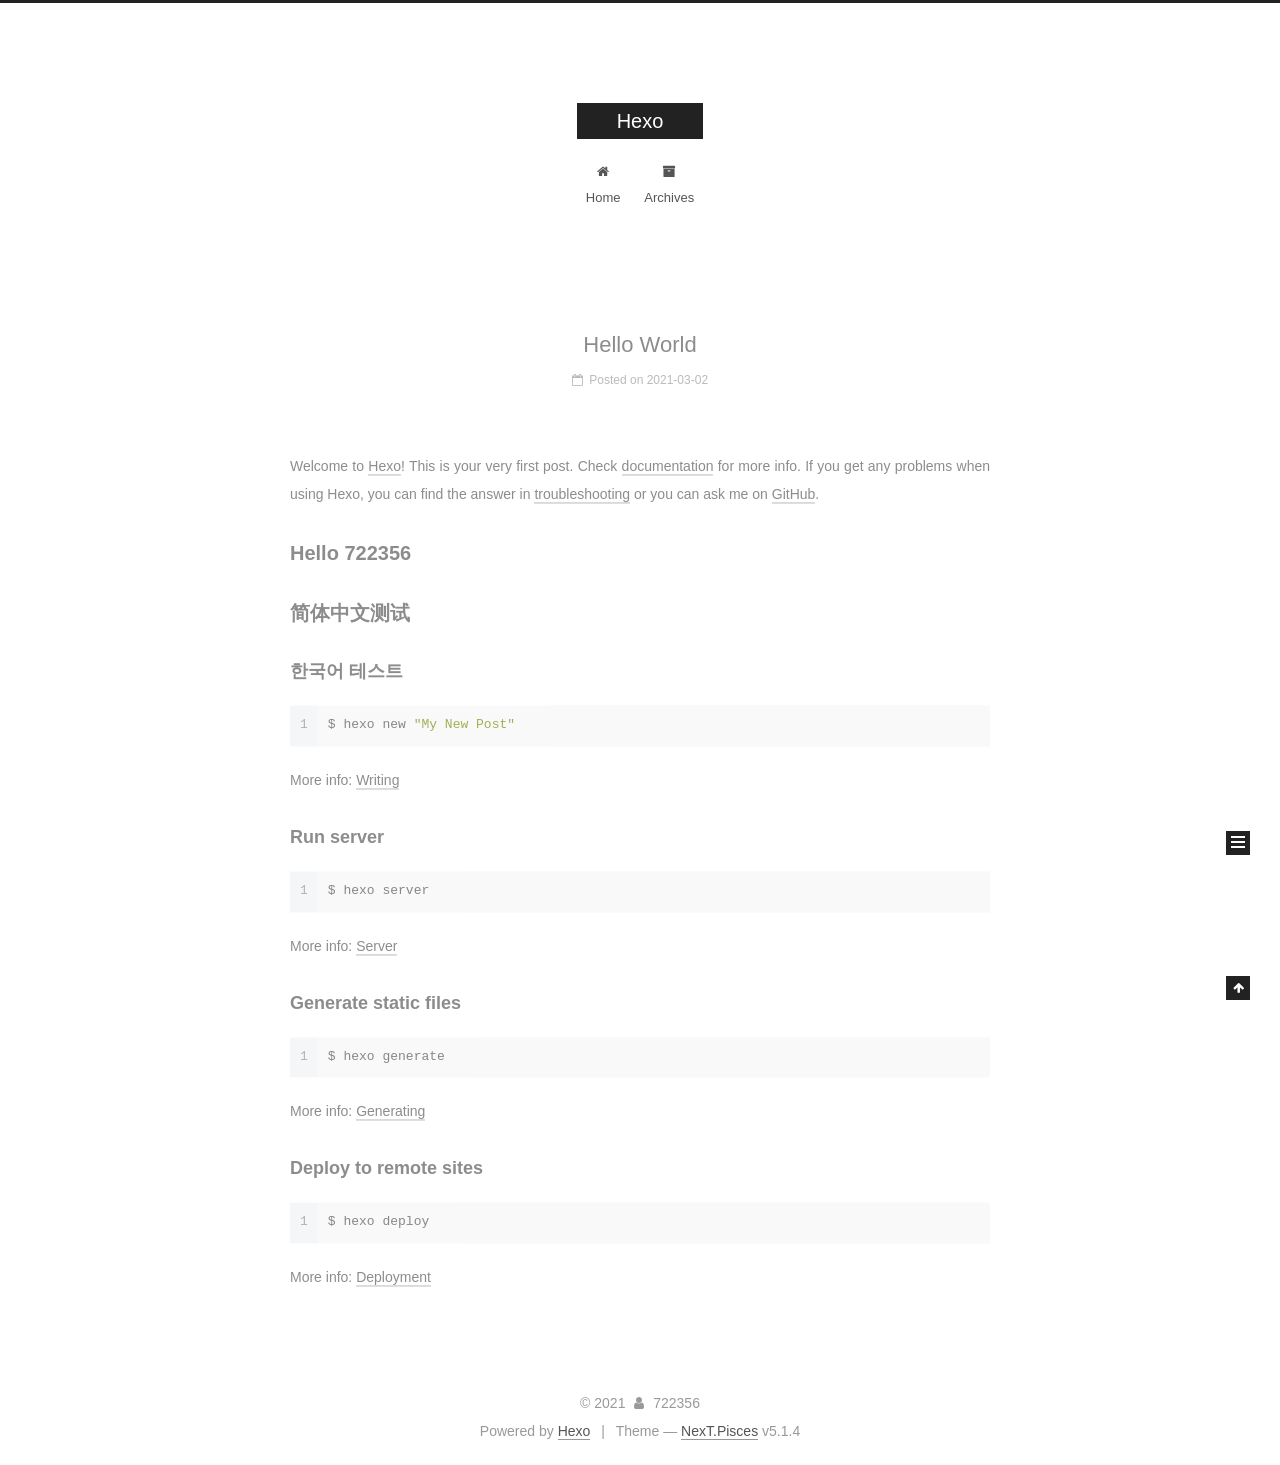
<file: index.html>
<!DOCTYPE html>



  


<html class="theme-next pisces use-motion" lang="en">
<head>
  <meta charset="UTF-8"/>
<meta http-equiv="X-UA-Compatible" content="IE=edge" />
<meta name="viewport" content="width=device-width, initial-scale=1, maximum-scale=1"/>
<meta name="theme-color" content="#222">









<meta http-equiv="Cache-Control" content="no-transform" />
<meta http-equiv="Cache-Control" content="no-siteapp" />
















  
  
  <link href="/lib/fancybox/source/jquery.fancybox.css?v=2.1.5" rel="stylesheet" type="text/css" />







<link href="/lib/font-awesome/css/font-awesome.min.css?v=4.6.2" rel="stylesheet" type="text/css" />

<link href="/css/main.css?v=5.1.4" rel="stylesheet" type="text/css" />


  <link rel="apple-touch-icon" sizes="180x180" href="/images/apple-touch-icon-next.png?v=5.1.4">


  <link rel="icon" type="image/png" sizes="32x32" href="/images/favicon-32x32-next.png?v=5.1.4">


  <link rel="icon" type="image/png" sizes="16x16" href="/images/favicon-16x16-next.png?v=5.1.4">


  <link rel="mask-icon" href="/images/logo.svg?v=5.1.4" color="#222">





  <meta name="keywords" content="Hexo, NexT" />










<meta property="og:type" content="website">
<meta property="og:title" content="Hexo">
<meta property="og:url" content="https://722356.github.io/index.html">
<meta property="og:site_name" content="Hexo">
<meta property="og:locale" content="en_US">
<meta property="article:author" content="722356">
<meta name="twitter:card" content="summary">



<script type="text/javascript" id="hexo.configurations">
  var NexT = window.NexT || {};
  var CONFIG = {
    root: '',
    scheme: 'Pisces',
    version: '5.1.4',
    sidebar: {"position":"left","display":"post","offset":12,"b2t":false,"scrollpercent":false,"onmobile":false},
    fancybox: true,
    tabs: true,
    motion: {"enable":true,"async":false,"transition":{"post_block":"fadeIn","post_header":"slideDownIn","post_body":"slideDownIn","coll_header":"slideLeftIn","sidebar":"slideUpIn"}},
    duoshuo: {
      userId: '0',
      author: 'Author'
    },
    algolia: {
      applicationID: '',
      apiKey: '',
      indexName: '',
      hits: {"per_page":10},
      labels: {"input_placeholder":"Search for Posts","hits_empty":"We didn't find any results for the search: ${query}","hits_stats":"${hits} results found in ${time} ms"}
    }
  };
</script>



  <link rel="canonical" href="https://722356.github.io/"/>





  <title>Hexo</title>
  








<meta name="generator" content="Hexo 5.4.0"></head>

<body itemscope itemtype="http://schema.org/WebPage" lang="en">

  
  
    
  

  <div class="container sidebar-position-left 
  page-home">
    <div class="headband"></div>

    <header id="header" class="header" itemscope itemtype="http://schema.org/WPHeader">
      <div class="header-inner"><div class="site-brand-wrapper">
  <div class="site-meta ">
    

    <div class="custom-logo-site-title">
      <a href="/"  class="brand" rel="start">
        <span class="logo-line-before"><i></i></span>
        <span class="site-title">Hexo</span>
        <span class="logo-line-after"><i></i></span>
      </a>
    </div>
      
        <p class="site-subtitle"></p>
      
  </div>

  <div class="site-nav-toggle">
    <button>
      <span class="btn-bar"></span>
      <span class="btn-bar"></span>
      <span class="btn-bar"></span>
    </button>
  </div>
</div>

<nav class="site-nav">
  

  
    <ul id="menu" class="menu">
      
        
        <li class="menu-item menu-item-home">
          <a href="/%20" rel="section">
            
              <i class="menu-item-icon fa fa-fw fa-home"></i> <br />
            
            Home
          </a>
        </li>
      
        
        <li class="menu-item menu-item-archives">
          <a href="/archives/%20" rel="section">
            
              <i class="menu-item-icon fa fa-fw fa-archive"></i> <br />
            
            Archives
          </a>
        </li>
      

      
    </ul>
  

  
</nav>



 </div>
    </header>

    <main id="main" class="main">
      <div class="main-inner">
        <div class="content-wrap">
          <div id="content" class="content">
            
  <section id="posts" class="posts-expand">
    
      

  

  
  
  

  <article class="post post-type-normal" itemscope itemtype="http://schema.org/Article">
  
  
  
  <div class="post-block">
    <link itemprop="mainEntityOfPage" href="https://722356.github.io/2021/03/02/hello-world/">

    <span hidden itemprop="author" itemscope itemtype="http://schema.org/Person">
      <meta itemprop="name" content="">
      <meta itemprop="description" content="">
      <meta itemprop="image" content="/images/avatar.gif">
    </span>

    <span hidden itemprop="publisher" itemscope itemtype="http://schema.org/Organization">
      <meta itemprop="name" content="Hexo">
    </span>

    
      <header class="post-header">

        
        
          <h1 class="post-title" itemprop="name headline">
                
                <a class="post-title-link" href="/2021/03/02/hello-world/" itemprop="url">Hello World</a></h1>
        

        <div class="post-meta">
          <span class="post-time">
            
              <span class="post-meta-item-icon">
                <i class="fa fa-calendar-o"></i>
              </span>
              
                <span class="post-meta-item-text">Posted on</span>
              
              <time title="Post created" itemprop="dateCreated datePublished" datetime="2021-03-02T16:31:08+08:00">
                2021-03-02
              </time>
            

            

            
          </span>

          

          
            
          

          
          

          

          

          

        </div>
      </header>
    

    
    
    
    <div class="post-body" itemprop="articleBody">

      
      

      
        
          
            <p>Welcome to <a target="_blank" rel="noopener" href="https://hexo.io/">Hexo</a>! This is your very first post. Check <a target="_blank" rel="noopener" href="https://hexo.io/docs/">documentation</a> for more info. If you get any problems when using Hexo, you can find the answer in <a target="_blank" rel="noopener" href="https://hexo.io/docs/troubleshooting.html">troubleshooting</a> or you can ask me on <a target="_blank" rel="noopener" href="https://github.com/hexojs/hexo/issues">GitHub</a>.</p>
<h2 id="Hello-722356"><a href="#Hello-722356" class="headerlink" title="Hello 722356"></a>Hello 722356</h2><h2 id="简体中文测试"><a href="#简体中文测试" class="headerlink" title="简体中文测试"></a>简体中文测试</h2><h3 id="한국어-테스트"><a href="#한국어-테스트" class="headerlink" title="한국어 테스트"></a>한국어 테스트</h3><figure class="highlight bash"><table><tr><td class="gutter"><pre><span class="line">1</span><br></pre></td><td class="code"><pre><span class="line">$ hexo new <span class="string">&quot;My New Post&quot;</span></span><br></pre></td></tr></table></figure>

<p>More info: <a target="_blank" rel="noopener" href="https://hexo.io/docs/writing.html">Writing</a></p>
<h3 id="Run-server"><a href="#Run-server" class="headerlink" title="Run server"></a>Run server</h3><figure class="highlight bash"><table><tr><td class="gutter"><pre><span class="line">1</span><br></pre></td><td class="code"><pre><span class="line">$ hexo server</span><br></pre></td></tr></table></figure>

<p>More info: <a target="_blank" rel="noopener" href="https://hexo.io/docs/server.html">Server</a></p>
<h3 id="Generate-static-files"><a href="#Generate-static-files" class="headerlink" title="Generate static files"></a>Generate static files</h3><figure class="highlight bash"><table><tr><td class="gutter"><pre><span class="line">1</span><br></pre></td><td class="code"><pre><span class="line">$ hexo generate</span><br></pre></td></tr></table></figure>

<p>More info: <a target="_blank" rel="noopener" href="https://hexo.io/docs/generating.html">Generating</a></p>
<h3 id="Deploy-to-remote-sites"><a href="#Deploy-to-remote-sites" class="headerlink" title="Deploy to remote sites"></a>Deploy to remote sites</h3><figure class="highlight bash"><table><tr><td class="gutter"><pre><span class="line">1</span><br></pre></td><td class="code"><pre><span class="line">$ hexo deploy</span><br></pre></td></tr></table></figure>

<p>More info: <a target="_blank" rel="noopener" href="https://hexo.io/docs/one-command-deployment.html">Deployment</a></p>

          
        
      
    </div>
    
    
    

    

    

    

    <footer class="post-footer">
      

      

      

      
      
        <div class="post-eof"></div>
      
    </footer>
  </div>
  
  
  
  </article>


    
  </section>

  


          </div>
          


          

        </div>
        
          
  
  <div class="sidebar-toggle">
    <div class="sidebar-toggle-line-wrap">
      <span class="sidebar-toggle-line sidebar-toggle-line-first"></span>
      <span class="sidebar-toggle-line sidebar-toggle-line-middle"></span>
      <span class="sidebar-toggle-line sidebar-toggle-line-last"></span>
    </div>
  </div>

  <aside id="sidebar" class="sidebar">
    
    <div class="sidebar-inner">

      

      

      <section class="site-overview-wrap sidebar-panel sidebar-panel-active">
        <div class="site-overview">
          <div class="site-author motion-element" itemprop="author" itemscope itemtype="http://schema.org/Person">
            
              <p class="site-author-name" itemprop="name"></p>
              <p class="site-description motion-element" itemprop="description"></p>
          </div>

          <nav class="site-state motion-element">

            
              <div class="site-state-item site-state-posts">
              
                <a href="/archives/%20%7C%7C%20archive">
              
                  <span class="site-state-item-count">1</span>
                  <span class="site-state-item-name">posts</span>
                </a>
              </div>
            

            

            

          </nav>

          

          

          
          

          
          

          

        </div>
      </section>

      

      

    </div>
  </aside>


        
      </div>
    </main>

    <footer id="footer" class="footer">
      <div class="footer-inner">
        <div class="copyright">&copy; <span itemprop="copyrightYear">2021</span>
  <span class="with-love">
    <i class="fa fa-user"></i>
  </span>
  <span class="author" itemprop="copyrightHolder">722356</span>

  
</div>


  <div class="powered-by">Powered by <a class="theme-link" target="_blank" href="https://hexo.io">Hexo</a></div>



  <span class="post-meta-divider">|</span>



  <div class="theme-info">Theme &mdash; <a class="theme-link" target="_blank" href="https://github.com/iissnan/hexo-theme-next">NexT.Pisces</a> v5.1.4</div>




        







        
      </div>
    </footer>

    
      <div class="back-to-top">
        <i class="fa fa-arrow-up"></i>
        
      </div>
    

    

  </div>

  

<script type="text/javascript">
  if (Object.prototype.toString.call(window.Promise) !== '[object Function]') {
    window.Promise = null;
  }
</script>









  












  
  
    <script type="text/javascript" src="/lib/jquery/index.js?v=2.1.3"></script>
  

  
  
    <script type="text/javascript" src="/lib/fastclick/lib/fastclick.min.js?v=1.0.6"></script>
  

  
  
    <script type="text/javascript" src="/lib/jquery_lazyload/jquery.lazyload.js?v=1.9.7"></script>
  

  
  
    <script type="text/javascript" src="/lib/velocity/velocity.min.js?v=1.2.1"></script>
  

  
  
    <script type="text/javascript" src="/lib/velocity/velocity.ui.min.js?v=1.2.1"></script>
  

  
  
    <script type="text/javascript" src="/lib/fancybox/source/jquery.fancybox.pack.js?v=2.1.5"></script>
  


  


  <script type="text/javascript" src="/js/src/utils.js?v=5.1.4"></script>

  <script type="text/javascript" src="/js/src/motion.js?v=5.1.4"></script>



  
  


  <script type="text/javascript" src="/js/src/affix.js?v=5.1.4"></script>

  <script type="text/javascript" src="/js/src/schemes/pisces.js?v=5.1.4"></script>



  

  


  <script type="text/javascript" src="/js/src/bootstrap.js?v=5.1.4"></script>



  


  




	





  





  












  





  

  

  

  
  

  

  

  

</body>
</html>
</file>
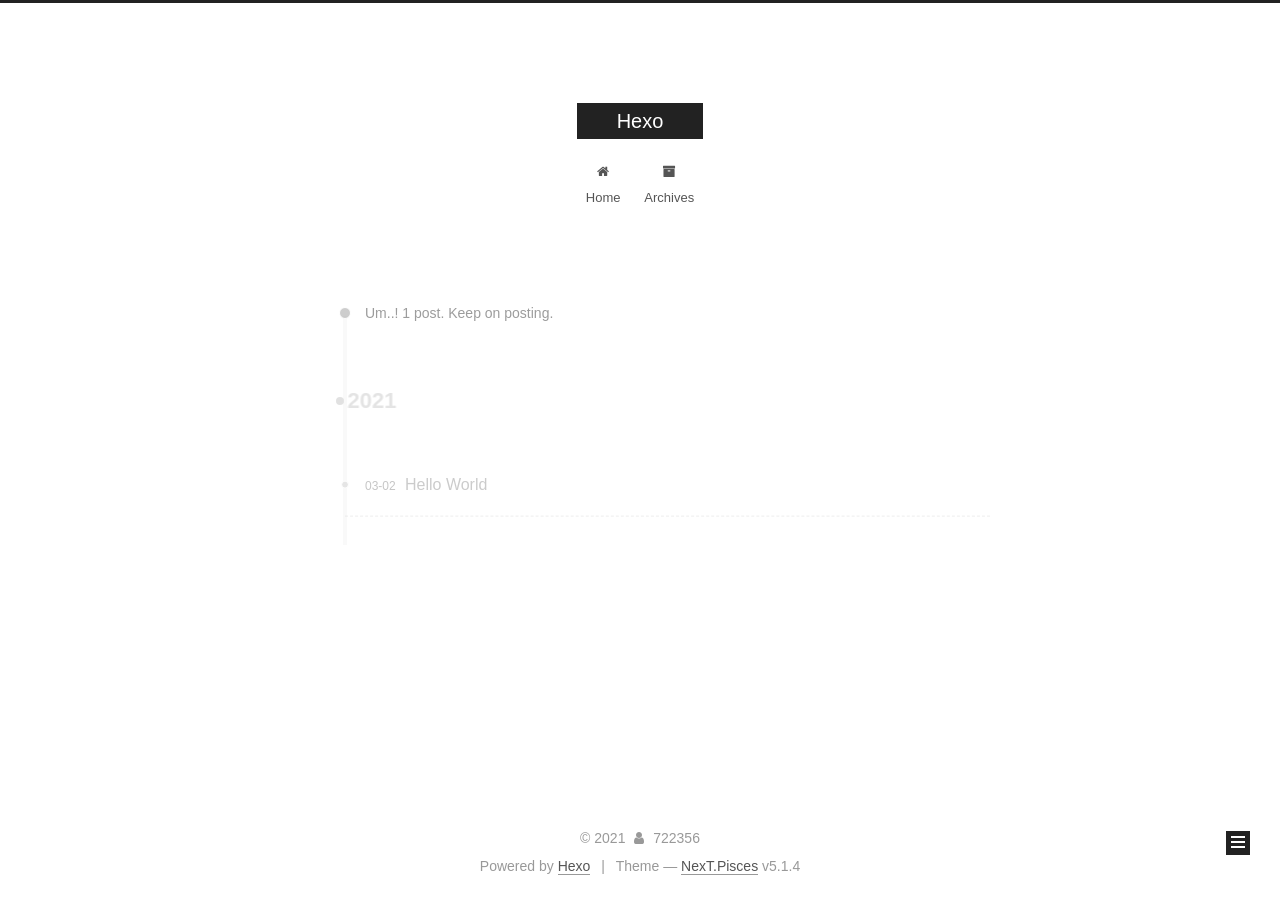
<file: archives/index.html>
<!DOCTYPE html>



  


<html class="theme-next pisces use-motion" lang="en">
<head>
  <meta charset="UTF-8"/>
<meta http-equiv="X-UA-Compatible" content="IE=edge" />
<meta name="viewport" content="width=device-width, initial-scale=1, maximum-scale=1"/>
<meta name="theme-color" content="#222">









<meta http-equiv="Cache-Control" content="no-transform" />
<meta http-equiv="Cache-Control" content="no-siteapp" />
















  
  
  <link href="/lib/fancybox/source/jquery.fancybox.css?v=2.1.5" rel="stylesheet" type="text/css" />







<link href="/lib/font-awesome/css/font-awesome.min.css?v=4.6.2" rel="stylesheet" type="text/css" />

<link href="/css/main.css?v=5.1.4" rel="stylesheet" type="text/css" />


  <link rel="apple-touch-icon" sizes="180x180" href="/images/apple-touch-icon-next.png?v=5.1.4">


  <link rel="icon" type="image/png" sizes="32x32" href="/images/favicon-32x32-next.png?v=5.1.4">


  <link rel="icon" type="image/png" sizes="16x16" href="/images/favicon-16x16-next.png?v=5.1.4">


  <link rel="mask-icon" href="/images/logo.svg?v=5.1.4" color="#222">





  <meta name="keywords" content="Hexo, NexT" />










<meta property="og:type" content="website">
<meta property="og:title" content="Hexo">
<meta property="og:url" content="https://722356.github.io/archives/index.html">
<meta property="og:site_name" content="Hexo">
<meta property="og:locale" content="en_US">
<meta property="article:author" content="722356">
<meta name="twitter:card" content="summary">



<script type="text/javascript" id="hexo.configurations">
  var NexT = window.NexT || {};
  var CONFIG = {
    root: '',
    scheme: 'Pisces',
    version: '5.1.4',
    sidebar: {"position":"left","display":"post","offset":12,"b2t":false,"scrollpercent":false,"onmobile":false},
    fancybox: true,
    tabs: true,
    motion: {"enable":true,"async":false,"transition":{"post_block":"fadeIn","post_header":"slideDownIn","post_body":"slideDownIn","coll_header":"slideLeftIn","sidebar":"slideUpIn"}},
    duoshuo: {
      userId: '0',
      author: 'Author'
    },
    algolia: {
      applicationID: '',
      apiKey: '',
      indexName: '',
      hits: {"per_page":10},
      labels: {"input_placeholder":"Search for Posts","hits_empty":"We didn't find any results for the search: ${query}","hits_stats":"${hits} results found in ${time} ms"}
    }
  };
</script>



  <link rel="canonical" href="https://722356.github.io/archives/"/>





  <title>Archive | Hexo</title>
  








<meta name="generator" content="Hexo 5.4.0"></head>

<body itemscope itemtype="http://schema.org/WebPage" lang="en">

  
  
    
  

  <div class="container sidebar-position-left page-archive">
    <div class="headband"></div>

    <header id="header" class="header" itemscope itemtype="http://schema.org/WPHeader">
      <div class="header-inner"><div class="site-brand-wrapper">
  <div class="site-meta ">
    

    <div class="custom-logo-site-title">
      <a href="/"  class="brand" rel="start">
        <span class="logo-line-before"><i></i></span>
        <span class="site-title">Hexo</span>
        <span class="logo-line-after"><i></i></span>
      </a>
    </div>
      
        <p class="site-subtitle"></p>
      
  </div>

  <div class="site-nav-toggle">
    <button>
      <span class="btn-bar"></span>
      <span class="btn-bar"></span>
      <span class="btn-bar"></span>
    </button>
  </div>
</div>

<nav class="site-nav">
  

  
    <ul id="menu" class="menu">
      
        
        <li class="menu-item menu-item-home">
          <a href="/%20" rel="section">
            
              <i class="menu-item-icon fa fa-fw fa-home"></i> <br />
            
            Home
          </a>
        </li>
      
        
        <li class="menu-item menu-item-archives">
          <a href="/archives/%20" rel="section">
            
              <i class="menu-item-icon fa fa-fw fa-archive"></i> <br />
            
            Archives
          </a>
        </li>
      

      
    </ul>
  

  
</nav>



 </div>
    </header>

    <main id="main" class="main">
      <div class="main-inner">
        <div class="content-wrap">
          <div id="content" class="content">
            

  
  
  
  <div class="post-block archive">
    <div id="posts" class="posts-collapse">
      <span class="archive-move-on"></span>

      <span class="archive-page-counter">
        
        
        
          
        
        Um..! 1 post. Keep on posting.
      </span>

      

        
        
        

        
          
          <div class="collection-title">
            <h1 class="archive-year" id="archive-year-2021">2021</h1>
          </div>
        
        

        

  <article class="post post-type-normal" itemscope itemtype="http://schema.org/Article">
    <header class="post-header">

      <h2 class="post-title">
        
            <a class="post-title-link" href="/2021/03/02/hello-world/" itemprop="url">
              
                <span itemprop="name">Hello World</span>
              
            </a>
        
      </h2>

      <div class="post-meta">
        <time class="post-time" itemprop="dateCreated"
              datetime="2021-03-02T16:31:08+08:00"
              content="2021-03-02" >
          03-02
        </time>
      </div>

    </header>
  </article>



      

    </div>
  </div>
  
  
  

  



          </div>
          


          

        </div>
        
          
  
  <div class="sidebar-toggle">
    <div class="sidebar-toggle-line-wrap">
      <span class="sidebar-toggle-line sidebar-toggle-line-first"></span>
      <span class="sidebar-toggle-line sidebar-toggle-line-middle"></span>
      <span class="sidebar-toggle-line sidebar-toggle-line-last"></span>
    </div>
  </div>

  <aside id="sidebar" class="sidebar">
    
    <div class="sidebar-inner">

      

      

      <section class="site-overview-wrap sidebar-panel sidebar-panel-active">
        <div class="site-overview">
          <div class="site-author motion-element" itemprop="author" itemscope itemtype="http://schema.org/Person">
            
              <p class="site-author-name" itemprop="name"></p>
              <p class="site-description motion-element" itemprop="description"></p>
          </div>

          <nav class="site-state motion-element">

            
              <div class="site-state-item site-state-posts">
              
                <a href="/archives/%20%7C%7C%20archive">
              
                  <span class="site-state-item-count">1</span>
                  <span class="site-state-item-name">posts</span>
                </a>
              </div>
            

            

            

          </nav>

          

          

          
          

          
          

          

        </div>
      </section>

      

      

    </div>
  </aside>


        
      </div>
    </main>

    <footer id="footer" class="footer">
      <div class="footer-inner">
        <div class="copyright">&copy; <span itemprop="copyrightYear">2021</span>
  <span class="with-love">
    <i class="fa fa-user"></i>
  </span>
  <span class="author" itemprop="copyrightHolder">722356</span>

  
</div>


  <div class="powered-by">Powered by <a class="theme-link" target="_blank" href="https://hexo.io">Hexo</a></div>



  <span class="post-meta-divider">|</span>



  <div class="theme-info">Theme &mdash; <a class="theme-link" target="_blank" href="https://github.com/iissnan/hexo-theme-next">NexT.Pisces</a> v5.1.4</div>




        







        
      </div>
    </footer>

    
      <div class="back-to-top">
        <i class="fa fa-arrow-up"></i>
        
      </div>
    

    

  </div>

  

<script type="text/javascript">
  if (Object.prototype.toString.call(window.Promise) !== '[object Function]') {
    window.Promise = null;
  }
</script>









  












  
  
    <script type="text/javascript" src="/lib/jquery/index.js?v=2.1.3"></script>
  

  
  
    <script type="text/javascript" src="/lib/fastclick/lib/fastclick.min.js?v=1.0.6"></script>
  

  
  
    <script type="text/javascript" src="/lib/jquery_lazyload/jquery.lazyload.js?v=1.9.7"></script>
  

  
  
    <script type="text/javascript" src="/lib/velocity/velocity.min.js?v=1.2.1"></script>
  

  
  
    <script type="text/javascript" src="/lib/velocity/velocity.ui.min.js?v=1.2.1"></script>
  

  
  
    <script type="text/javascript" src="/lib/fancybox/source/jquery.fancybox.pack.js?v=2.1.5"></script>
  


  


  <script type="text/javascript" src="/js/src/utils.js?v=5.1.4"></script>

  <script type="text/javascript" src="/js/src/motion.js?v=5.1.4"></script>



  
  


  <script type="text/javascript" src="/js/src/affix.js?v=5.1.4"></script>

  <script type="text/javascript" src="/js/src/schemes/pisces.js?v=5.1.4"></script>



  

  


  <script type="text/javascript" src="/js/src/bootstrap.js?v=5.1.4"></script>



  


  




	





  





  












  





  

  

  

  
  

  

  

  

</body>
</html>
</file>
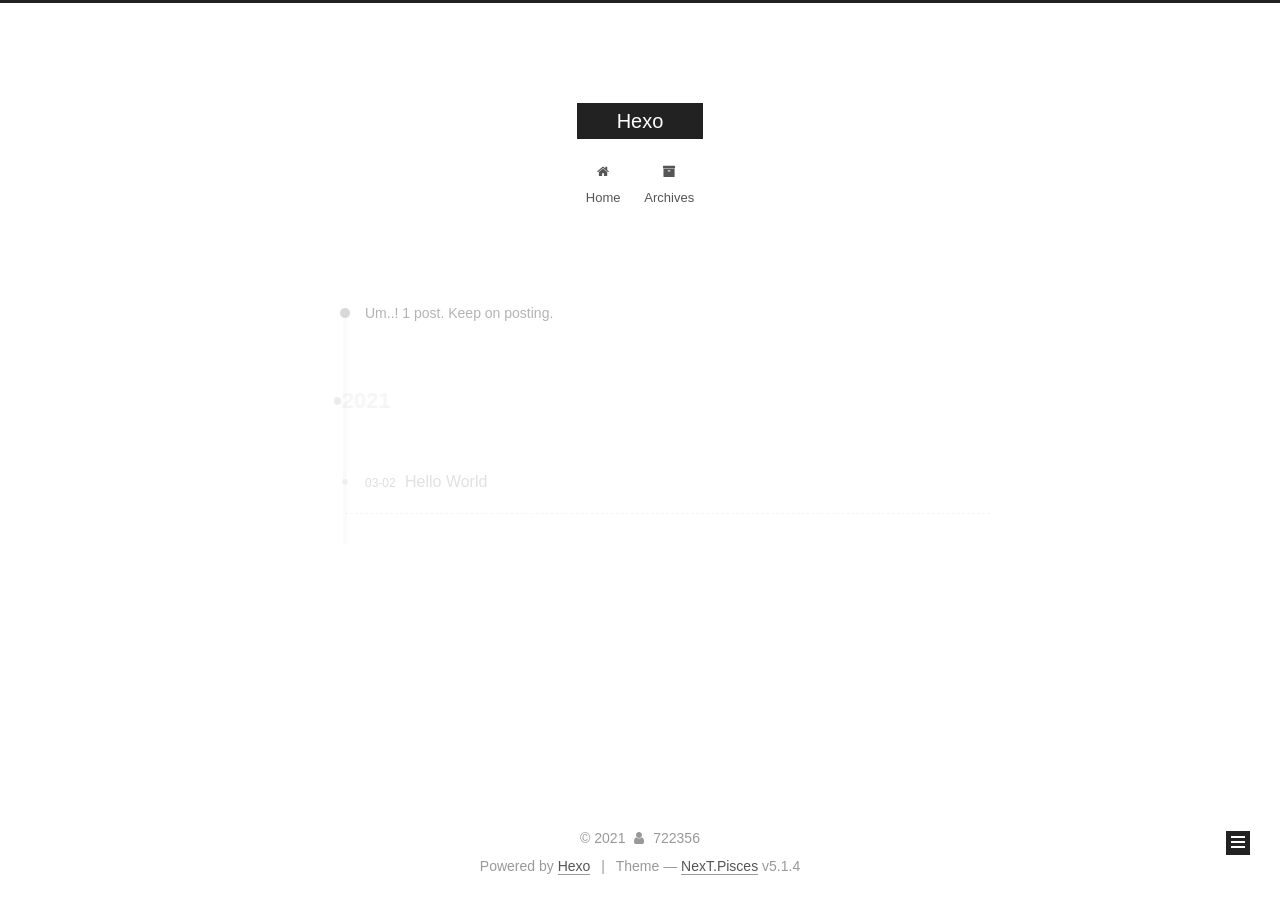
<file: archives/2021/index.html>
<!DOCTYPE html>



  


<html class="theme-next pisces use-motion" lang="en">
<head>
  <meta charset="UTF-8"/>
<meta http-equiv="X-UA-Compatible" content="IE=edge" />
<meta name="viewport" content="width=device-width, initial-scale=1, maximum-scale=1"/>
<meta name="theme-color" content="#222">









<meta http-equiv="Cache-Control" content="no-transform" />
<meta http-equiv="Cache-Control" content="no-siteapp" />
















  
  
  <link href="/lib/fancybox/source/jquery.fancybox.css?v=2.1.5" rel="stylesheet" type="text/css" />







<link href="/lib/font-awesome/css/font-awesome.min.css?v=4.6.2" rel="stylesheet" type="text/css" />

<link href="/css/main.css?v=5.1.4" rel="stylesheet" type="text/css" />


  <link rel="apple-touch-icon" sizes="180x180" href="/images/apple-touch-icon-next.png?v=5.1.4">


  <link rel="icon" type="image/png" sizes="32x32" href="/images/favicon-32x32-next.png?v=5.1.4">


  <link rel="icon" type="image/png" sizes="16x16" href="/images/favicon-16x16-next.png?v=5.1.4">


  <link rel="mask-icon" href="/images/logo.svg?v=5.1.4" color="#222">





  <meta name="keywords" content="Hexo, NexT" />










<meta property="og:type" content="website">
<meta property="og:title" content="Hexo">
<meta property="og:url" content="https://722356.github.io/archives/2021/index.html">
<meta property="og:site_name" content="Hexo">
<meta property="og:locale" content="en_US">
<meta property="article:author" content="722356">
<meta name="twitter:card" content="summary">



<script type="text/javascript" id="hexo.configurations">
  var NexT = window.NexT || {};
  var CONFIG = {
    root: '',
    scheme: 'Pisces',
    version: '5.1.4',
    sidebar: {"position":"left","display":"post","offset":12,"b2t":false,"scrollpercent":false,"onmobile":false},
    fancybox: true,
    tabs: true,
    motion: {"enable":true,"async":false,"transition":{"post_block":"fadeIn","post_header":"slideDownIn","post_body":"slideDownIn","coll_header":"slideLeftIn","sidebar":"slideUpIn"}},
    duoshuo: {
      userId: '0',
      author: 'Author'
    },
    algolia: {
      applicationID: '',
      apiKey: '',
      indexName: '',
      hits: {"per_page":10},
      labels: {"input_placeholder":"Search for Posts","hits_empty":"We didn't find any results for the search: ${query}","hits_stats":"${hits} results found in ${time} ms"}
    }
  };
</script>



  <link rel="canonical" href="https://722356.github.io/archives/2021/"/>





  <title>Archive | Hexo</title>
  








<meta name="generator" content="Hexo 5.4.0"></head>

<body itemscope itemtype="http://schema.org/WebPage" lang="en">

  
  
    
  

  <div class="container sidebar-position-left page-archive">
    <div class="headband"></div>

    <header id="header" class="header" itemscope itemtype="http://schema.org/WPHeader">
      <div class="header-inner"><div class="site-brand-wrapper">
  <div class="site-meta ">
    

    <div class="custom-logo-site-title">
      <a href="/"  class="brand" rel="start">
        <span class="logo-line-before"><i></i></span>
        <span class="site-title">Hexo</span>
        <span class="logo-line-after"><i></i></span>
      </a>
    </div>
      
        <p class="site-subtitle"></p>
      
  </div>

  <div class="site-nav-toggle">
    <button>
      <span class="btn-bar"></span>
      <span class="btn-bar"></span>
      <span class="btn-bar"></span>
    </button>
  </div>
</div>

<nav class="site-nav">
  

  
    <ul id="menu" class="menu">
      
        
        <li class="menu-item menu-item-home">
          <a href="/%20" rel="section">
            
              <i class="menu-item-icon fa fa-fw fa-home"></i> <br />
            
            Home
          </a>
        </li>
      
        
        <li class="menu-item menu-item-archives">
          <a href="/archives/%20" rel="section">
            
              <i class="menu-item-icon fa fa-fw fa-archive"></i> <br />
            
            Archives
          </a>
        </li>
      

      
    </ul>
  

  
</nav>



 </div>
    </header>

    <main id="main" class="main">
      <div class="main-inner">
        <div class="content-wrap">
          <div id="content" class="content">
            

  
  
  
  <div class="post-block archive">
    <div id="posts" class="posts-collapse">
      <span class="archive-move-on"></span>

      <span class="archive-page-counter">
        
        
        
          
        
        Um..! 1 post. Keep on posting.
      </span>

      

        
        
        

        
          
          <div class="collection-title">
            <h1 class="archive-year" id="archive-year-2021">2021</h1>
          </div>
        
        

        

  <article class="post post-type-normal" itemscope itemtype="http://schema.org/Article">
    <header class="post-header">

      <h2 class="post-title">
        
            <a class="post-title-link" href="/2021/03/02/hello-world/" itemprop="url">
              
                <span itemprop="name">Hello World</span>
              
            </a>
        
      </h2>

      <div class="post-meta">
        <time class="post-time" itemprop="dateCreated"
              datetime="2021-03-02T16:31:08+08:00"
              content="2021-03-02" >
          03-02
        </time>
      </div>

    </header>
  </article>



      

    </div>
  </div>
  
  
  

  



          </div>
          


          

        </div>
        
          
  
  <div class="sidebar-toggle">
    <div class="sidebar-toggle-line-wrap">
      <span class="sidebar-toggle-line sidebar-toggle-line-first"></span>
      <span class="sidebar-toggle-line sidebar-toggle-line-middle"></span>
      <span class="sidebar-toggle-line sidebar-toggle-line-last"></span>
    </div>
  </div>

  <aside id="sidebar" class="sidebar">
    
    <div class="sidebar-inner">

      

      

      <section class="site-overview-wrap sidebar-panel sidebar-panel-active">
        <div class="site-overview">
          <div class="site-author motion-element" itemprop="author" itemscope itemtype="http://schema.org/Person">
            
              <p class="site-author-name" itemprop="name"></p>
              <p class="site-description motion-element" itemprop="description"></p>
          </div>

          <nav class="site-state motion-element">

            
              <div class="site-state-item site-state-posts">
              
                <a href="/archives/%20%7C%7C%20archive">
              
                  <span class="site-state-item-count">1</span>
                  <span class="site-state-item-name">posts</span>
                </a>
              </div>
            

            

            

          </nav>

          

          

          
          

          
          

          

        </div>
      </section>

      

      

    </div>
  </aside>


        
      </div>
    </main>

    <footer id="footer" class="footer">
      <div class="footer-inner">
        <div class="copyright">&copy; <span itemprop="copyrightYear">2021</span>
  <span class="with-love">
    <i class="fa fa-user"></i>
  </span>
  <span class="author" itemprop="copyrightHolder">722356</span>

  
</div>


  <div class="powered-by">Powered by <a class="theme-link" target="_blank" href="https://hexo.io">Hexo</a></div>



  <span class="post-meta-divider">|</span>



  <div class="theme-info">Theme &mdash; <a class="theme-link" target="_blank" href="https://github.com/iissnan/hexo-theme-next">NexT.Pisces</a> v5.1.4</div>




        







        
      </div>
    </footer>

    
      <div class="back-to-top">
        <i class="fa fa-arrow-up"></i>
        
      </div>
    

    

  </div>

  

<script type="text/javascript">
  if (Object.prototype.toString.call(window.Promise) !== '[object Function]') {
    window.Promise = null;
  }
</script>









  












  
  
    <script type="text/javascript" src="/lib/jquery/index.js?v=2.1.3"></script>
  

  
  
    <script type="text/javascript" src="/lib/fastclick/lib/fastclick.min.js?v=1.0.6"></script>
  

  
  
    <script type="text/javascript" src="/lib/jquery_lazyload/jquery.lazyload.js?v=1.9.7"></script>
  

  
  
    <script type="text/javascript" src="/lib/velocity/velocity.min.js?v=1.2.1"></script>
  

  
  
    <script type="text/javascript" src="/lib/velocity/velocity.ui.min.js?v=1.2.1"></script>
  

  
  
    <script type="text/javascript" src="/lib/fancybox/source/jquery.fancybox.pack.js?v=2.1.5"></script>
  


  


  <script type="text/javascript" src="/js/src/utils.js?v=5.1.4"></script>

  <script type="text/javascript" src="/js/src/motion.js?v=5.1.4"></script>



  
  


  <script type="text/javascript" src="/js/src/affix.js?v=5.1.4"></script>

  <script type="text/javascript" src="/js/src/schemes/pisces.js?v=5.1.4"></script>



  

  


  <script type="text/javascript" src="/js/src/bootstrap.js?v=5.1.4"></script>



  


  




	





  





  












  





  

  

  

  
  

  

  

  

</body>
</html>
</file>
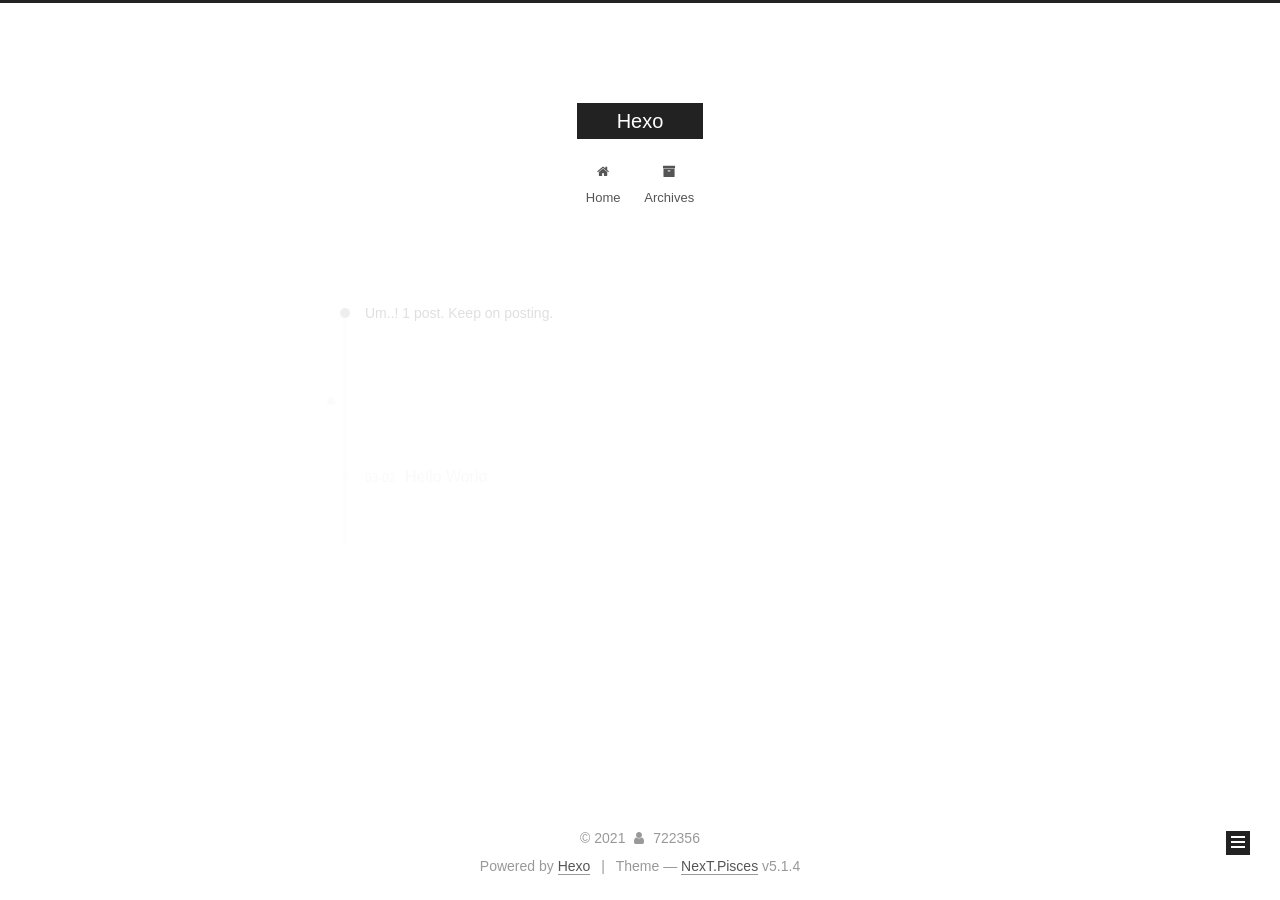
<file: archives/2021/03/index.html>
<!DOCTYPE html>



  


<html class="theme-next pisces use-motion" lang="en">
<head>
  <meta charset="UTF-8"/>
<meta http-equiv="X-UA-Compatible" content="IE=edge" />
<meta name="viewport" content="width=device-width, initial-scale=1, maximum-scale=1"/>
<meta name="theme-color" content="#222">









<meta http-equiv="Cache-Control" content="no-transform" />
<meta http-equiv="Cache-Control" content="no-siteapp" />
















  
  
  <link href="/lib/fancybox/source/jquery.fancybox.css?v=2.1.5" rel="stylesheet" type="text/css" />







<link href="/lib/font-awesome/css/font-awesome.min.css?v=4.6.2" rel="stylesheet" type="text/css" />

<link href="/css/main.css?v=5.1.4" rel="stylesheet" type="text/css" />


  <link rel="apple-touch-icon" sizes="180x180" href="/images/apple-touch-icon-next.png?v=5.1.4">


  <link rel="icon" type="image/png" sizes="32x32" href="/images/favicon-32x32-next.png?v=5.1.4">


  <link rel="icon" type="image/png" sizes="16x16" href="/images/favicon-16x16-next.png?v=5.1.4">


  <link rel="mask-icon" href="/images/logo.svg?v=5.1.4" color="#222">





  <meta name="keywords" content="Hexo, NexT" />










<meta property="og:type" content="website">
<meta property="og:title" content="Hexo">
<meta property="og:url" content="https://722356.github.io/archives/2021/03/index.html">
<meta property="og:site_name" content="Hexo">
<meta property="og:locale" content="en_US">
<meta property="article:author" content="722356">
<meta name="twitter:card" content="summary">



<script type="text/javascript" id="hexo.configurations">
  var NexT = window.NexT || {};
  var CONFIG = {
    root: '',
    scheme: 'Pisces',
    version: '5.1.4',
    sidebar: {"position":"left","display":"post","offset":12,"b2t":false,"scrollpercent":false,"onmobile":false},
    fancybox: true,
    tabs: true,
    motion: {"enable":true,"async":false,"transition":{"post_block":"fadeIn","post_header":"slideDownIn","post_body":"slideDownIn","coll_header":"slideLeftIn","sidebar":"slideUpIn"}},
    duoshuo: {
      userId: '0',
      author: 'Author'
    },
    algolia: {
      applicationID: '',
      apiKey: '',
      indexName: '',
      hits: {"per_page":10},
      labels: {"input_placeholder":"Search for Posts","hits_empty":"We didn't find any results for the search: ${query}","hits_stats":"${hits} results found in ${time} ms"}
    }
  };
</script>



  <link rel="canonical" href="https://722356.github.io/archives/2021/03/"/>





  <title>Archive | Hexo</title>
  








<meta name="generator" content="Hexo 5.4.0"></head>

<body itemscope itemtype="http://schema.org/WebPage" lang="en">

  
  
    
  

  <div class="container sidebar-position-left page-archive">
    <div class="headband"></div>

    <header id="header" class="header" itemscope itemtype="http://schema.org/WPHeader">
      <div class="header-inner"><div class="site-brand-wrapper">
  <div class="site-meta ">
    

    <div class="custom-logo-site-title">
      <a href="/"  class="brand" rel="start">
        <span class="logo-line-before"><i></i></span>
        <span class="site-title">Hexo</span>
        <span class="logo-line-after"><i></i></span>
      </a>
    </div>
      
        <p class="site-subtitle"></p>
      
  </div>

  <div class="site-nav-toggle">
    <button>
      <span class="btn-bar"></span>
      <span class="btn-bar"></span>
      <span class="btn-bar"></span>
    </button>
  </div>
</div>

<nav class="site-nav">
  

  
    <ul id="menu" class="menu">
      
        
        <li class="menu-item menu-item-home">
          <a href="/%20" rel="section">
            
              <i class="menu-item-icon fa fa-fw fa-home"></i> <br />
            
            Home
          </a>
        </li>
      
        
        <li class="menu-item menu-item-archives">
          <a href="/archives/%20" rel="section">
            
              <i class="menu-item-icon fa fa-fw fa-archive"></i> <br />
            
            Archives
          </a>
        </li>
      

      
    </ul>
  

  
</nav>



 </div>
    </header>

    <main id="main" class="main">
      <div class="main-inner">
        <div class="content-wrap">
          <div id="content" class="content">
            

  
  
  
  <div class="post-block archive">
    <div id="posts" class="posts-collapse">
      <span class="archive-move-on"></span>

      <span class="archive-page-counter">
        
        
        
          
        
        Um..! 1 post. Keep on posting.
      </span>

      

        
        
        

        
          
          <div class="collection-title">
            <h1 class="archive-year" id="archive-year-2021">2021</h1>
          </div>
        
        

        

  <article class="post post-type-normal" itemscope itemtype="http://schema.org/Article">
    <header class="post-header">

      <h2 class="post-title">
        
            <a class="post-title-link" href="/2021/03/02/hello-world/" itemprop="url">
              
                <span itemprop="name">Hello World</span>
              
            </a>
        
      </h2>

      <div class="post-meta">
        <time class="post-time" itemprop="dateCreated"
              datetime="2021-03-02T16:31:08+08:00"
              content="2021-03-02" >
          03-02
        </time>
      </div>

    </header>
  </article>



      

    </div>
  </div>
  
  
  

  



          </div>
          


          

        </div>
        
          
  
  <div class="sidebar-toggle">
    <div class="sidebar-toggle-line-wrap">
      <span class="sidebar-toggle-line sidebar-toggle-line-first"></span>
      <span class="sidebar-toggle-line sidebar-toggle-line-middle"></span>
      <span class="sidebar-toggle-line sidebar-toggle-line-last"></span>
    </div>
  </div>

  <aside id="sidebar" class="sidebar">
    
    <div class="sidebar-inner">

      

      

      <section class="site-overview-wrap sidebar-panel sidebar-panel-active">
        <div class="site-overview">
          <div class="site-author motion-element" itemprop="author" itemscope itemtype="http://schema.org/Person">
            
              <p class="site-author-name" itemprop="name"></p>
              <p class="site-description motion-element" itemprop="description"></p>
          </div>

          <nav class="site-state motion-element">

            
              <div class="site-state-item site-state-posts">
              
                <a href="/archives/%20%7C%7C%20archive">
              
                  <span class="site-state-item-count">1</span>
                  <span class="site-state-item-name">posts</span>
                </a>
              </div>
            

            

            

          </nav>

          

          

          
          

          
          

          

        </div>
      </section>

      

      

    </div>
  </aside>


        
      </div>
    </main>

    <footer id="footer" class="footer">
      <div class="footer-inner">
        <div class="copyright">&copy; <span itemprop="copyrightYear">2021</span>
  <span class="with-love">
    <i class="fa fa-user"></i>
  </span>
  <span class="author" itemprop="copyrightHolder">722356</span>

  
</div>


  <div class="powered-by">Powered by <a class="theme-link" target="_blank" href="https://hexo.io">Hexo</a></div>



  <span class="post-meta-divider">|</span>



  <div class="theme-info">Theme &mdash; <a class="theme-link" target="_blank" href="https://github.com/iissnan/hexo-theme-next">NexT.Pisces</a> v5.1.4</div>




        







        
      </div>
    </footer>

    
      <div class="back-to-top">
        <i class="fa fa-arrow-up"></i>
        
      </div>
    

    

  </div>

  

<script type="text/javascript">
  if (Object.prototype.toString.call(window.Promise) !== '[object Function]') {
    window.Promise = null;
  }
</script>









  












  
  
    <script type="text/javascript" src="/lib/jquery/index.js?v=2.1.3"></script>
  

  
  
    <script type="text/javascript" src="/lib/fastclick/lib/fastclick.min.js?v=1.0.6"></script>
  

  
  
    <script type="text/javascript" src="/lib/jquery_lazyload/jquery.lazyload.js?v=1.9.7"></script>
  

  
  
    <script type="text/javascript" src="/lib/velocity/velocity.min.js?v=1.2.1"></script>
  

  
  
    <script type="text/javascript" src="/lib/velocity/velocity.ui.min.js?v=1.2.1"></script>
  

  
  
    <script type="text/javascript" src="/lib/fancybox/source/jquery.fancybox.pack.js?v=2.1.5"></script>
  


  


  <script type="text/javascript" src="/js/src/utils.js?v=5.1.4"></script>

  <script type="text/javascript" src="/js/src/motion.js?v=5.1.4"></script>



  
  


  <script type="text/javascript" src="/js/src/affix.js?v=5.1.4"></script>

  <script type="text/javascript" src="/js/src/schemes/pisces.js?v=5.1.4"></script>



  

  


  <script type="text/javascript" src="/js/src/bootstrap.js?v=5.1.4"></script>



  


  




	





  





  












  





  

  

  

  
  

  

  

  

</body>
</html>
</file>
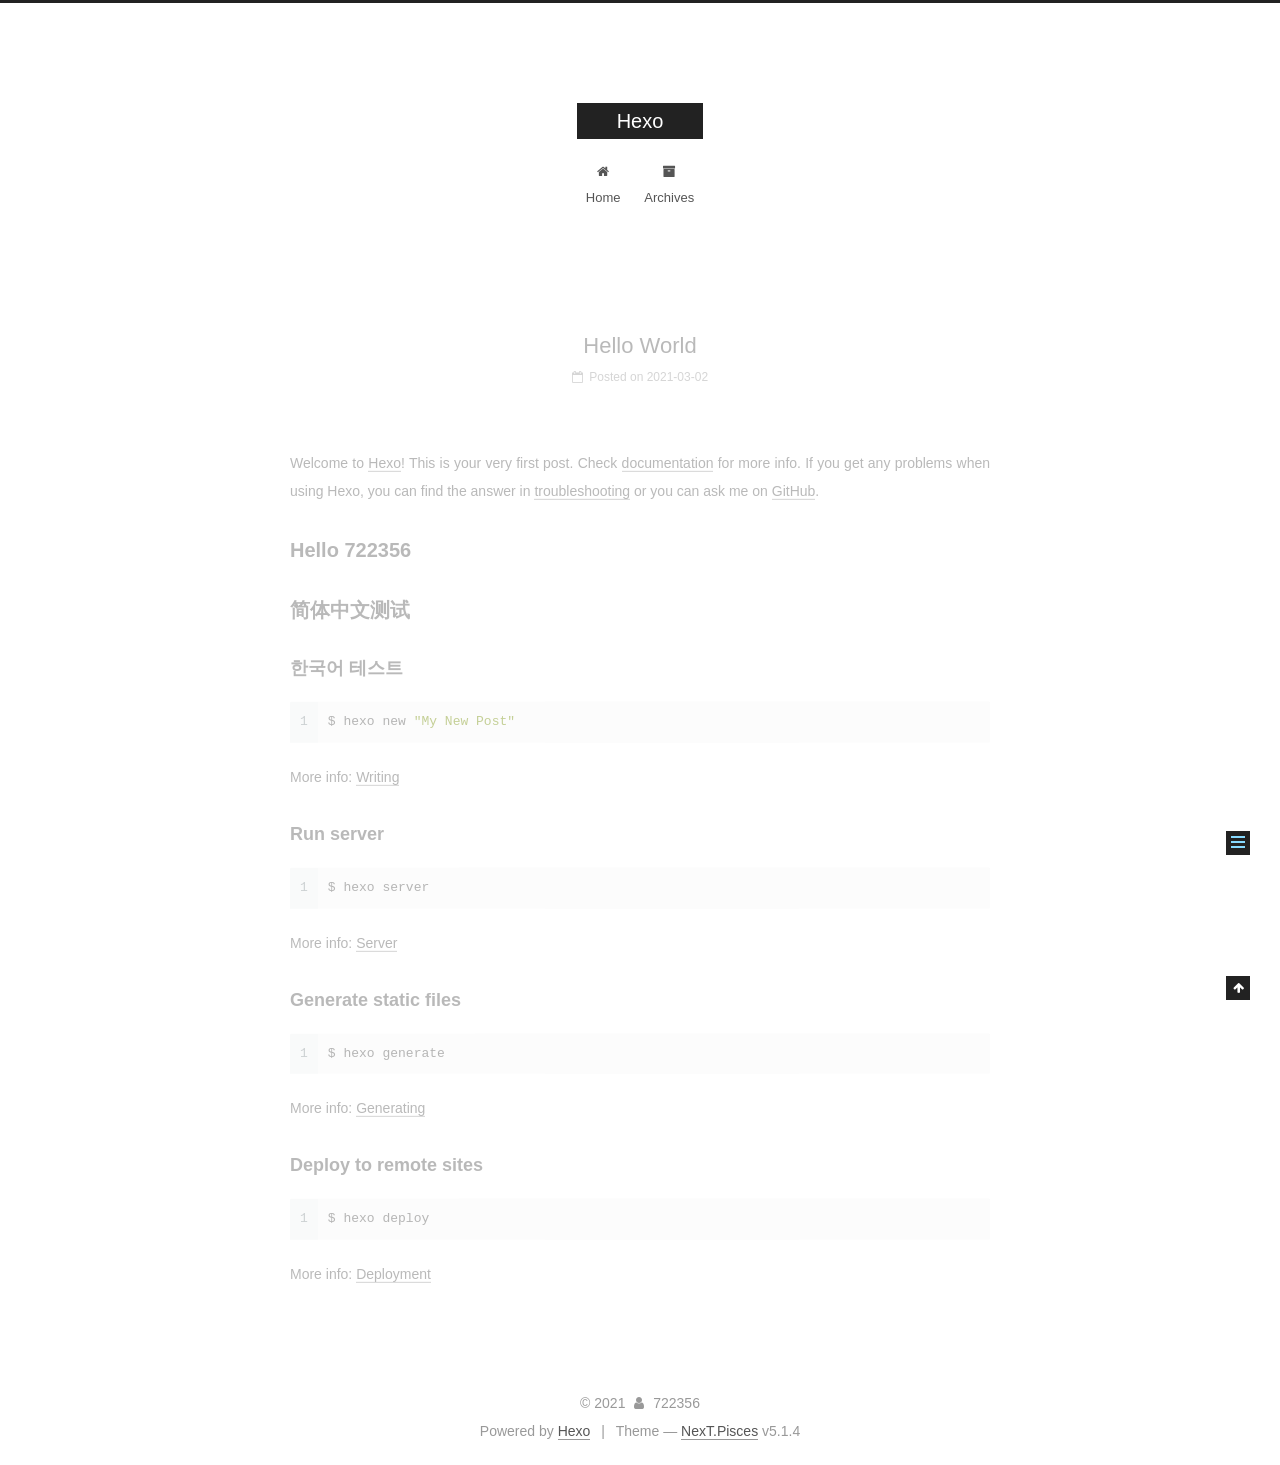
<file: 2021/03/02/hello-world/index.html>
<!DOCTYPE html>



  


<html class="theme-next pisces use-motion" lang="en">
<head>
  <meta charset="UTF-8"/>
<meta http-equiv="X-UA-Compatible" content="IE=edge" />
<meta name="viewport" content="width=device-width, initial-scale=1, maximum-scale=1"/>
<meta name="theme-color" content="#222">









<meta http-equiv="Cache-Control" content="no-transform" />
<meta http-equiv="Cache-Control" content="no-siteapp" />
















  
  
  <link href="/lib/fancybox/source/jquery.fancybox.css?v=2.1.5" rel="stylesheet" type="text/css" />







<link href="/lib/font-awesome/css/font-awesome.min.css?v=4.6.2" rel="stylesheet" type="text/css" />

<link href="/css/main.css?v=5.1.4" rel="stylesheet" type="text/css" />


  <link rel="apple-touch-icon" sizes="180x180" href="/images/apple-touch-icon-next.png?v=5.1.4">


  <link rel="icon" type="image/png" sizes="32x32" href="/images/favicon-32x32-next.png?v=5.1.4">


  <link rel="icon" type="image/png" sizes="16x16" href="/images/favicon-16x16-next.png?v=5.1.4">


  <link rel="mask-icon" href="/images/logo.svg?v=5.1.4" color="#222">





  <meta name="keywords" content="Hexo, NexT" />










<meta name="description" content="Welcome to Hexo! This is your very first post. Check documentation for more info. If you get any problems when using Hexo, you can find the answer in troubleshooting or you can ask me on GitHub. Hello">
<meta property="og:type" content="article">
<meta property="og:title" content="Hello World">
<meta property="og:url" content="https://722356.github.io/2021/03/02/hello-world/index.html">
<meta property="og:site_name" content="Hexo">
<meta property="og:description" content="Welcome to Hexo! This is your very first post. Check documentation for more info. If you get any problems when using Hexo, you can find the answer in troubleshooting or you can ask me on GitHub. Hello">
<meta property="og:locale" content="en_US">
<meta property="article:published_time" content="2021-03-02T08:31:08.943Z">
<meta property="article:modified_time" content="2021-03-02T13:13:23.174Z">
<meta property="article:author" content="722356">
<meta name="twitter:card" content="summary">



<script type="text/javascript" id="hexo.configurations">
  var NexT = window.NexT || {};
  var CONFIG = {
    root: '',
    scheme: 'Pisces',
    version: '5.1.4',
    sidebar: {"position":"left","display":"post","offset":12,"b2t":false,"scrollpercent":false,"onmobile":false},
    fancybox: true,
    tabs: true,
    motion: {"enable":true,"async":false,"transition":{"post_block":"fadeIn","post_header":"slideDownIn","post_body":"slideDownIn","coll_header":"slideLeftIn","sidebar":"slideUpIn"}},
    duoshuo: {
      userId: '0',
      author: 'Author'
    },
    algolia: {
      applicationID: '',
      apiKey: '',
      indexName: '',
      hits: {"per_page":10},
      labels: {"input_placeholder":"Search for Posts","hits_empty":"We didn't find any results for the search: ${query}","hits_stats":"${hits} results found in ${time} ms"}
    }
  };
</script>



  <link rel="canonical" href="https://722356.github.io/2021/03/02/hello-world/"/>





  <title>Hello World | Hexo</title>
  








<meta name="generator" content="Hexo 5.4.0"></head>

<body itemscope itemtype="http://schema.org/WebPage" lang="en">

  
  
    
  

  <div class="container sidebar-position-left page-post-detail">
    <div class="headband"></div>

    <header id="header" class="header" itemscope itemtype="http://schema.org/WPHeader">
      <div class="header-inner"><div class="site-brand-wrapper">
  <div class="site-meta ">
    

    <div class="custom-logo-site-title">
      <a href="/"  class="brand" rel="start">
        <span class="logo-line-before"><i></i></span>
        <span class="site-title">Hexo</span>
        <span class="logo-line-after"><i></i></span>
      </a>
    </div>
      
        <p class="site-subtitle"></p>
      
  </div>

  <div class="site-nav-toggle">
    <button>
      <span class="btn-bar"></span>
      <span class="btn-bar"></span>
      <span class="btn-bar"></span>
    </button>
  </div>
</div>

<nav class="site-nav">
  

  
    <ul id="menu" class="menu">
      
        
        <li class="menu-item menu-item-home">
          <a href="/%20" rel="section">
            
              <i class="menu-item-icon fa fa-fw fa-home"></i> <br />
            
            Home
          </a>
        </li>
      
        
        <li class="menu-item menu-item-archives">
          <a href="/archives/%20" rel="section">
            
              <i class="menu-item-icon fa fa-fw fa-archive"></i> <br />
            
            Archives
          </a>
        </li>
      

      
    </ul>
  

  
</nav>



 </div>
    </header>

    <main id="main" class="main">
      <div class="main-inner">
        <div class="content-wrap">
          <div id="content" class="content">
            

  <div id="posts" class="posts-expand">
    

  

  
  
  

  <article class="post post-type-normal" itemscope itemtype="http://schema.org/Article">
  
  
  
  <div class="post-block">
    <link itemprop="mainEntityOfPage" href="https://722356.github.io/2021/03/02/hello-world/">

    <span hidden itemprop="author" itemscope itemtype="http://schema.org/Person">
      <meta itemprop="name" content="">
      <meta itemprop="description" content="">
      <meta itemprop="image" content="/images/avatar.gif">
    </span>

    <span hidden itemprop="publisher" itemscope itemtype="http://schema.org/Organization">
      <meta itemprop="name" content="Hexo">
    </span>

    
      <header class="post-header">

        
        
          <h1 class="post-title" itemprop="name headline">Hello World</h1>
        

        <div class="post-meta">
          <span class="post-time">
            
              <span class="post-meta-item-icon">
                <i class="fa fa-calendar-o"></i>
              </span>
              
                <span class="post-meta-item-text">Posted on</span>
              
              <time title="Post created" itemprop="dateCreated datePublished" datetime="2021-03-02T16:31:08+08:00">
                2021-03-02
              </time>
            

            

            
          </span>

          

          
            
          

          
          

          

          

          

        </div>
      </header>
    

    
    
    
    <div class="post-body" itemprop="articleBody">

      
      

      
        <p>Welcome to <a target="_blank" rel="noopener" href="https://hexo.io/">Hexo</a>! This is your very first post. Check <a target="_blank" rel="noopener" href="https://hexo.io/docs/">documentation</a> for more info. If you get any problems when using Hexo, you can find the answer in <a target="_blank" rel="noopener" href="https://hexo.io/docs/troubleshooting.html">troubleshooting</a> or you can ask me on <a target="_blank" rel="noopener" href="https://github.com/hexojs/hexo/issues">GitHub</a>.</p>
<h2 id="Hello-722356"><a href="#Hello-722356" class="headerlink" title="Hello 722356"></a>Hello 722356</h2><h2 id="简体中文测试"><a href="#简体中文测试" class="headerlink" title="简体中文测试"></a>简体中文测试</h2><h3 id="한국어-테스트"><a href="#한국어-테스트" class="headerlink" title="한국어 테스트"></a>한국어 테스트</h3><figure class="highlight bash"><table><tr><td class="gutter"><pre><span class="line">1</span><br></pre></td><td class="code"><pre><span class="line">$ hexo new <span class="string">&quot;My New Post&quot;</span></span><br></pre></td></tr></table></figure>

<p>More info: <a target="_blank" rel="noopener" href="https://hexo.io/docs/writing.html">Writing</a></p>
<h3 id="Run-server"><a href="#Run-server" class="headerlink" title="Run server"></a>Run server</h3><figure class="highlight bash"><table><tr><td class="gutter"><pre><span class="line">1</span><br></pre></td><td class="code"><pre><span class="line">$ hexo server</span><br></pre></td></tr></table></figure>

<p>More info: <a target="_blank" rel="noopener" href="https://hexo.io/docs/server.html">Server</a></p>
<h3 id="Generate-static-files"><a href="#Generate-static-files" class="headerlink" title="Generate static files"></a>Generate static files</h3><figure class="highlight bash"><table><tr><td class="gutter"><pre><span class="line">1</span><br></pre></td><td class="code"><pre><span class="line">$ hexo generate</span><br></pre></td></tr></table></figure>

<p>More info: <a target="_blank" rel="noopener" href="https://hexo.io/docs/generating.html">Generating</a></p>
<h3 id="Deploy-to-remote-sites"><a href="#Deploy-to-remote-sites" class="headerlink" title="Deploy to remote sites"></a>Deploy to remote sites</h3><figure class="highlight bash"><table><tr><td class="gutter"><pre><span class="line">1</span><br></pre></td><td class="code"><pre><span class="line">$ hexo deploy</span><br></pre></td></tr></table></figure>

<p>More info: <a target="_blank" rel="noopener" href="https://hexo.io/docs/one-command-deployment.html">Deployment</a></p>

      
    </div>
    
    
    

    

    

    

    <footer class="post-footer">
      

      
      
      

      

      
      
    </footer>
  </div>
  
  
  
  </article>



    <div class="post-spread">
      
    </div>
  </div>


          </div>
          


          

  



        </div>
        
          
  
  <div class="sidebar-toggle">
    <div class="sidebar-toggle-line-wrap">
      <span class="sidebar-toggle-line sidebar-toggle-line-first"></span>
      <span class="sidebar-toggle-line sidebar-toggle-line-middle"></span>
      <span class="sidebar-toggle-line sidebar-toggle-line-last"></span>
    </div>
  </div>

  <aside id="sidebar" class="sidebar">
    
    <div class="sidebar-inner">

      

      
        <ul class="sidebar-nav motion-element">
          <li class="sidebar-nav-toc sidebar-nav-active" data-target="post-toc-wrap">
            Table of Contents
          </li>
          <li class="sidebar-nav-overview" data-target="site-overview-wrap">
            Overview
          </li>
        </ul>
      

      <section class="site-overview-wrap sidebar-panel">
        <div class="site-overview">
          <div class="site-author motion-element" itemprop="author" itemscope itemtype="http://schema.org/Person">
            
              <p class="site-author-name" itemprop="name"></p>
              <p class="site-description motion-element" itemprop="description"></p>
          </div>

          <nav class="site-state motion-element">

            
              <div class="site-state-item site-state-posts">
              
                <a href="/archives/%20%7C%7C%20archive">
              
                  <span class="site-state-item-count">1</span>
                  <span class="site-state-item-name">posts</span>
                </a>
              </div>
            

            

            

          </nav>

          

          

          
          

          
          

          

        </div>
      </section>

      
      <!--noindex-->
        <section class="post-toc-wrap motion-element sidebar-panel sidebar-panel-active">
          <div class="post-toc">

            
              
            

            
              <div class="post-toc-content"><ol class="nav"><li class="nav-item nav-level-2"><a class="nav-link" href="#Hello-722356"><span class="nav-number">1.</span> <span class="nav-text">Hello 722356</span></a></li><li class="nav-item nav-level-2"><a class="nav-link" href="#%E7%AE%80%E4%BD%93%E4%B8%AD%E6%96%87%E6%B5%8B%E8%AF%95"><span class="nav-number">2.</span> <span class="nav-text">简体中文测试</span></a><ol class="nav-child"><li class="nav-item nav-level-3"><a class="nav-link" href="#%ED%95%9C%EA%B5%AD%EC%96%B4-%ED%85%8C%EC%8A%A4%ED%8A%B8"><span class="nav-number">2.1.</span> <span class="nav-text">한국어 테스트</span></a></li><li class="nav-item nav-level-3"><a class="nav-link" href="#Run-server"><span class="nav-number">2.2.</span> <span class="nav-text">Run server</span></a></li><li class="nav-item nav-level-3"><a class="nav-link" href="#Generate-static-files"><span class="nav-number">2.3.</span> <span class="nav-text">Generate static files</span></a></li><li class="nav-item nav-level-3"><a class="nav-link" href="#Deploy-to-remote-sites"><span class="nav-number">2.4.</span> <span class="nav-text">Deploy to remote sites</span></a></li></ol></li></ol></div>
            

          </div>
        </section>
      <!--/noindex-->
      

      

    </div>
  </aside>


        
      </div>
    </main>

    <footer id="footer" class="footer">
      <div class="footer-inner">
        <div class="copyright">&copy; <span itemprop="copyrightYear">2021</span>
  <span class="with-love">
    <i class="fa fa-user"></i>
  </span>
  <span class="author" itemprop="copyrightHolder">722356</span>

  
</div>


  <div class="powered-by">Powered by <a class="theme-link" target="_blank" href="https://hexo.io">Hexo</a></div>



  <span class="post-meta-divider">|</span>



  <div class="theme-info">Theme &mdash; <a class="theme-link" target="_blank" href="https://github.com/iissnan/hexo-theme-next">NexT.Pisces</a> v5.1.4</div>




        







        
      </div>
    </footer>

    
      <div class="back-to-top">
        <i class="fa fa-arrow-up"></i>
        
      </div>
    

    

  </div>

  

<script type="text/javascript">
  if (Object.prototype.toString.call(window.Promise) !== '[object Function]') {
    window.Promise = null;
  }
</script>









  












  
  
    <script type="text/javascript" src="/lib/jquery/index.js?v=2.1.3"></script>
  

  
  
    <script type="text/javascript" src="/lib/fastclick/lib/fastclick.min.js?v=1.0.6"></script>
  

  
  
    <script type="text/javascript" src="/lib/jquery_lazyload/jquery.lazyload.js?v=1.9.7"></script>
  

  
  
    <script type="text/javascript" src="/lib/velocity/velocity.min.js?v=1.2.1"></script>
  

  
  
    <script type="text/javascript" src="/lib/velocity/velocity.ui.min.js?v=1.2.1"></script>
  

  
  
    <script type="text/javascript" src="/lib/fancybox/source/jquery.fancybox.pack.js?v=2.1.5"></script>
  


  


  <script type="text/javascript" src="/js/src/utils.js?v=5.1.4"></script>

  <script type="text/javascript" src="/js/src/motion.js?v=5.1.4"></script>



  
  


  <script type="text/javascript" src="/js/src/affix.js?v=5.1.4"></script>

  <script type="text/javascript" src="/js/src/schemes/pisces.js?v=5.1.4"></script>



  
  <script type="text/javascript" src="/js/src/scrollspy.js?v=5.1.4"></script>
<script type="text/javascript" src="/js/src/post-details.js?v=5.1.4"></script>



  


  <script type="text/javascript" src="/js/src/bootstrap.js?v=5.1.4"></script>



  


  




	





  





  












  





  

  

  

  
  

  

  

  

</body>
</html>
</file>
<file: css/main.css>
/* normalize.css v3.0.2 | MIT License | git.io/normalize */
html {
  font-family: sans-serif; /* 1 */
  -ms-text-size-adjust: 100%; /* 2 */
  -webkit-text-size-adjust: 100%; /* 2 */
}
body {
  margin: 0;
}
article,
aside,
details,
figcaption,
figure,
footer,
header,
hgroup,
main,
menu,
nav,
section,
summary {
  display: block;
}
audio,
canvas,
progress,
video {
  display: inline-block; /* 1 */
  vertical-align: baseline; /* 2 */
}
audio:not([controls]) {
  display: none;
  height: 0;
}
[hidden],
template {
  display: none;
}
a {
  background-color: transparent;
}
a:active,
a:hover {
  outline: 0;
}
abbr[title] {
  border-bottom: 1px dotted;
}
b,
strong {
  font-weight: bold;
}
dfn {
  font-style: italic;
}
h1 {
  font-size: 2em;
  margin: 0.67em 0;
}
mark {
  background: #ff0;
  color: #000;
}
small {
  font-size: 80%;
}
sub,
sup {
  font-size: 75%;
  line-height: 0;
  position: relative;
  vertical-align: baseline;
}
sup {
  top: -0.5em;
}
sub {
  bottom: -0.25em;
}
img {
  border: 0;
}
svg:not(:root) {
  overflow: hidden;
}
figure {
  margin: 1em 40px;
}
hr {
  -moz-box-sizing: content-box;
  box-sizing: content-box;
  height: 0;
}
pre {
  overflow: auto;
}
code,
kbd,
pre,
samp {
  font-family: monospace, monospace;
  font-size: 1em;
}
button,
input,
optgroup,
select,
textarea {
  color: inherit; /* 1 */
  font: inherit; /* 2 */
  margin: 0; /* 3 */
}
button {
  overflow: visible;
}
button,
select {
  text-transform: none;
}
button,
html input[type="button"],
input[type="reset"],
input[type="submit"] {
  -webkit-appearance: button; /* 2 */
  cursor: pointer; /* 3 */
}
button[disabled],
html input[disabled] {
  cursor: default;
}
button::-moz-focus-inner,
input::-moz-focus-inner {
  border: 0;
  padding: 0;
}
input {
  line-height: normal;
}
input[type="checkbox"],
input[type="radio"] {
  box-sizing: border-box; /* 1 */
  padding: 0; /* 2 */
}
input[type="number"]::-webkit-inner-spin-button,
input[type="number"]::-webkit-outer-spin-button {
  height: auto;
}
input[type="search"] {
  -webkit-appearance: textfield; /* 1 */
  -moz-box-sizing: content-box;
  -webkit-box-sizing: content-box; /* 2 */
  box-sizing: content-box;
}
input[type="search"]::-webkit-search-cancel-button,
input[type="search"]::-webkit-search-decoration {
  -webkit-appearance: none;
}
fieldset {
  border: 1px solid #c0c0c0;
  margin: 0 2px;
  padding: 0.35em 0.625em 0.75em;
}
legend {
  border: 0; /* 1 */
  padding: 0; /* 2 */
}
textarea {
  overflow: auto;
}
optgroup {
  font-weight: bold;
}
table {
  border-collapse: collapse;
  border-spacing: 0;
}
td,
th {
  padding: 0;
}
::selection {
  background: #262a30;
  color: #fff;
}
body {
  position: relative;
  font-family: 'Lato', "PingFang SC", "Microsoft YaHei", sans-serif;
  font-size: 14px;
  line-height: 2;
  color: #555;
  background: #fff;
}
@media (max-width: 767px) {
  body {
    padding-right: 0 !important;
  }
}
@media (min-width: 768px) and (max-width: 991px) {
  body {
    padding-right: 0 !important;
  }
}
@media (min-width: 1600px) {
  body {
    font-size: 16px;
  }
}
h1,
h2,
h3,
h4,
h5,
h6 {
  margin: 0;
  padding: 0;
  font-weight: bold;
  line-height: 1.5;
  font-family: 'Lato', "PingFang SC", "Microsoft YaHei", sans-serif;
}
h2,
h3,
h4,
h5,
h6 {
  margin: 20px 0 15px;
}
h1 {
  font-size: 22px;
}
@media (max-width: 767px) {
  h1 {
    font-size: 18px;
  }
}
h2 {
  font-size: 20px;
}
@media (max-width: 767px) {
  h2 {
    font-size: 16px;
  }
}
h3 {
  font-size: 18px;
}
@media (max-width: 767px) {
  h3 {
    font-size: 14px;
  }
}
h4 {
  font-size: 16px;
}
@media (max-width: 767px) {
  h4 {
    font-size: 12px;
  }
}
h5 {
  font-size: 14px;
}
@media (max-width: 767px) {
  h5 {
    font-size: 10px;
  }
}
h6 {
  font-size: 12px;
}
@media (max-width: 767px) {
  h6 {
    font-size: 8px;
  }
}
p {
  margin: 0 0 20px 0;
}
a {
  color: #555;
  text-decoration: none;
  outline: none;
  border-bottom: 1px solid #999;
  word-wrap: break-word;
}
a:hover {
  color: #222;
  border-bottom-color: #222;
}
blockquote {
  margin: 0;
  padding: 0;
}
img {
  display: block;
  margin: auto;
  max-width: 100%;
  height: auto;
}
hr {
  margin: 40px 0;
  height: 3px;
  border: none;
  background-color: #ddd;
  background-image: repeating-linear-gradient(-45deg, #fff, #fff 4px, transparent 4px, transparent 8px);
}
blockquote {
  padding: 0 15px;
  color: #666;
  border-left: 4px solid #ddd;
}
blockquote cite::before {
  content: "-";
  padding: 0 5px;
}
dt {
  font-weight: 700;
}
dd {
  margin: 0;
  padding: 0;
}
kbd {
  border: 1px solid #ccc;
  border-radius: 0.2em;
  box-shadow: 0.1em 0.1em 0.2em rgba(0,0,0,0.1);
  background-color: #f9f9f9;
  font-family: inherit;
  background-image: -webkit-linear-gradient(top, #eee, #fff, #eee);
  padding: 0.1em 0.3em;
  white-space: nowrap;
}
.text-left {
  text-align: left;
}
.text-center {
  text-align: center;
}
.text-right {
  text-align: right;
}
.text-justify {
  text-align: justify;
}
.text-nowrap {
  white-space: nowrap;
}
.text-lowercase {
  text-transform: lowercase;
}
.text-uppercase {
  text-transform: uppercase;
}
.text-capitalize {
  text-transform: capitalize;
}
.center-block {
  display: block;
  margin-left: auto;
  margin-right: auto;
}
.clearfix:before,
.clearfix:after {
  content: " ";
  display: table;
}
.clearfix:after {
  clear: both;
}
.pullquote {
  width: 45%;
}
.pullquote.left {
  float: left;
  margin-left: 5px;
  margin-right: 10px;
}
.pullquote.right {
  float: right;
  margin-left: 10px;
  margin-right: 5px;
}
.affix.affix.affix {
  position: fixed;
}
.translation {
  margin-top: -20px;
  font-size: 14px;
  color: #999;
}
.scrollbar-measure {
  width: 100px;
  height: 100px;
  overflow: scroll;
  position: absolute;
  top: -9999px;
}
.use-motion .motion-element {
  opacity: 0;
}
table {
  margin: 20px 0;
  width: 100%;
  border-collapse: collapse;
  border-spacing: 0;
  border: 1px solid #ddd;
  font-size: 14px;
  table-layout: fixed;
  word-wrap: break-all;
}
table>tbody>tr:nth-of-type(odd) {
  background-color: #f9f9f9;
}
table>tbody>tr:hover {
  background-color: #f5f5f5;
}
caption,
th,
td {
  padding: 8px;
  text-align: left;
  vertical-align: middle;
  font-weight: normal;
}
th,
td {
  border-bottom: 3px solid #ddd;
  border-right: 1px solid #eee;
}
th {
  padding-bottom: 10px;
  font-weight: 700;
}
td {
  border-bottom-width: 1px;
}
html,
body {
  height: 100%;
}
.container {
  position: relative;
  min-height: 100%;
}
.header-inner {
  margin: 0 auto;
  padding: 100px 0 70px;
  width: 700px;
}
@media (min-width: 1600px) {
  .container .header-inner {
    width: 900px;
  }
}
.main {
  padding-bottom: 150px;
}
.main-inner {
  margin: 0 auto;
  width: 700px;
}
@media (min-width: 1600px) {
  .container .main-inner {
    width: 900px;
  }
}
.footer {
  position: absolute;
  left: 0;
  bottom: 0;
  width: 100%;
  min-height: 50px;
}
.footer-inner {
  box-sizing: border-box;
  margin: 20px auto;
  width: 700px;
}
@media (min-width: 1600px) {
  .container .footer-inner {
    width: 900px;
  }
}
pre,
.highlight {
  overflow: auto;
  margin: 20px 0;
  padding: 0;
  font-size: 13px;
  color: #4d4d4c;
  background: #f7f7f7;
  line-height: 1.6;
}
pre,
code {
  font-family: consolas, Menlo, "PingFang SC", "Microsoft YaHei", monospace;
}
code {
  padding: 2px 4px;
  word-wrap: break-word;
  color: #555;
  background: #eee;
  border-radius: 3px;
  font-size: 13px;
}
pre {
  padding: 10px;
}
pre code {
  padding: 0;
  color: #4d4d4c;
  background: none;
  text-shadow: none;
}
.highlight {
  border-radius: 1px;
}
.highlight pre {
  border: none;
  margin: 0;
  padding: 10px 0;
}
.highlight table {
  margin: 0;
  width: auto;
  border: none;
}
.highlight td {
  border: none;
  padding: 0;
}
.highlight figcaption {
  font-size: 1em;
  color: #4d4d4c;
  line-height: 1em;
  margin-bottom: 1em;
}
.highlight figcaption:before,
.highlight figcaption:after {
  content: " ";
  display: table;
}
.highlight figcaption:after {
  clear: both;
}
.highlight figcaption a {
  float: right;
  color: #4d4d4c;
}
.highlight figcaption a:hover {
  border-bottom-color: #4d4d4c;
}
.highlight .gutter pre {
  padding-left: 10px;
  padding-right: 10px;
  color: #869194;
  text-align: right;
  background-color: #eff2f3;
}
.highlight .code pre {
  width: 100%;
  padding-left: 10px;
  padding-right: 10px;
  background-color: #f7f7f7;
}
.highlight .line {
  height: 20px;
}
.gutter {
  -webkit-user-select: none;
  -moz-user-select: none;
  -ms-user-select: none;
  user-select: none;
}
.gist table {
  width: auto;
}
.gist table td {
  border: none;
}
pre .deletion {
  background: #fdd;
}
pre .addition {
  background: #dfd;
}
pre .meta {
  color: #8959a8;
}
pre .comment {
  color: #8e908c;
}
pre .variable,
pre .attribute,
pre .tag,
pre .regexp,
pre .ruby .constant,
pre .xml .tag .title,
pre .xml .pi,
pre .xml .doctype,
pre .html .doctype,
pre .css .id,
pre .css .class,
pre .css .pseudo {
  color: #c82829;
}
pre .number,
pre .preprocessor,
pre .built_in,
pre .literal,
pre .params,
pre .constant,
pre .command {
  color: #f5871f;
}
pre .ruby .class .title,
pre .css .rules .attribute,
pre .string,
pre .value,
pre .inheritance,
pre .header,
pre .ruby .symbol,
pre .xml .cdata,
pre .special,
pre .number,
pre .formula {
  color: #718c00;
}
pre .title,
pre .css .hexcolor {
  color: #3e999f;
}
pre .function,
pre .python .decorator,
pre .python .title,
pre .ruby .function .title,
pre .ruby .title .keyword,
pre .perl .sub,
pre .javascript .title,
pre .coffeescript .title {
  color: #4271ae;
}
pre .keyword,
pre .javascript .function {
  color: #8959a8;
}
.full-image.full-image.full-image.full-image {
  border: none;
  max-width: 100%;
  width: auto;
  margin: 20px auto 25px;
}
@media (min-width: 992px) {
  .full-image.full-image.full-image.full-image {
    max-width: none;
    width: 110%;
    margin: 25px -5%;
  }
}
.blockquote-center,
.page-home .post-type-quote blockquote,
.page-post-detail .post-type-quote blockquote {
  position: relative;
  margin: 40px 0;
  padding: 0;
  border-left: none;
  text-align: center;
}
.blockquote-center::before,
.page-home .post-type-quote blockquote::before,
.page-post-detail .post-type-quote blockquote::before,
.blockquote-center::after,
.page-home .post-type-quote blockquote::after,
.page-post-detail .post-type-quote blockquote::after {
  position: absolute;
  content: ' ';
  display: block;
  width: 100%;
  height: 24px;
  opacity: 0.2;
  background-repeat: no-repeat;
  background-position: 0 -6px;
  background-size: 22px 22px;
}
.blockquote-center::before,
.page-home .post-type-quote blockquote::before,
.page-post-detail .post-type-quote blockquote::before {
  top: -20px;
  background-image: url("../images/quote-l.svg");
  border-top: 1px solid #ccc;
}
.blockquote-center::after,
.page-home .post-type-quote blockquote::after,
.page-post-detail .post-type-quote blockquote::after {
  bottom: -20px;
  background-image: url("../images/quote-r.svg");
  border-bottom: 1px solid #ccc;
  background-position: 100% 8px;
}
.blockquote-center p,
.page-home .post-type-quote blockquote p,
.page-post-detail .post-type-quote blockquote p,
.blockquote-center div,
.page-home .post-type-quote blockquote div,
.page-post-detail .post-type-quote blockquote div {
  text-align: center;
}
.post .post-body .group-picture img {
  box-sizing: border-box;
  padding: 0 3px;
  border: none;
}
.post .group-picture-row {
  overflow: hidden;
  margin-top: 6px;
}
.post .group-picture-row:first-child {
  margin-top: 0;
}
.post .group-picture-column {
  float: left;
}
.page-post-detail .post-body .group-picture-column {
  float: none;
  margin-top: 10px;
  width: auto !important;
}
.page-post-detail .post-body .group-picture-column img {
  margin: 0 auto;
}
.page-archive .group-picture-container {
  overflow: hidden;
}
.page-archive .group-picture-row {
  float: left;
}
.page-archive .group-picture-row:first-child {
  margin-top: 6px;
}
.page-archive .group-picture-column {
  max-width: 150px;
  max-height: 150px;
}
.post-body .note {
  position: relative;
  padding: 15px;
  margin-bottom: 20px;
  border: 1px solid #eee;
  border-left-width: 5px;
  border-radius: 3px;
}
.post-body .note h2,
.post-body .note h3,
.post-body .note h4,
.post-body .note h5,
.post-body .note h6 {
  margin-top: 0;
  margin-bottom: 0;
  border-bottom: initial;
  padding-top: 0 !important;
}
.post-body .note p:first-child,
.post-body .note ul:first-child,
.post-body .note ol:first-child,
.post-body .note table:first-child,
.post-body .note pre:first-child,
.post-body .note blockquote:first-child {
  margin-top: 0;
}
.post-body .note p:last-child,
.post-body .note ul:last-child,
.post-body .note ol:last-child,
.post-body .note table:last-child,
.post-body .note pre:last-child,
.post-body .note blockquote:last-child {
  margin-bottom: 0;
}
.post-body .note.default {
  border-left-color: #777;
}
.post-body .note.default h2,
.post-body .note.default h3,
.post-body .note.default h4,
.post-body .note.default h5,
.post-body .note.default h6 {
  color: #777;
}
.post-body .note.primary {
  border-left-color: #6f42c1;
}
.post-body .note.primary h2,
.post-body .note.primary h3,
.post-body .note.primary h4,
.post-body .note.primary h5,
.post-body .note.primary h6 {
  color: #6f42c1;
}
.post-body .note.info {
  border-left-color: #428bca;
}
.post-body .note.info h2,
.post-body .note.info h3,
.post-body .note.info h4,
.post-body .note.info h5,
.post-body .note.info h6 {
  color: #428bca;
}
.post-body .note.success {
  border-left-color: #5cb85c;
}
.post-body .note.success h2,
.post-body .note.success h3,
.post-body .note.success h4,
.post-body .note.success h5,
.post-body .note.success h6 {
  color: #5cb85c;
}
.post-body .note.warning {
  border-left-color: #f0ad4e;
}
.post-body .note.warning h2,
.post-body .note.warning h3,
.post-body .note.warning h4,
.post-body .note.warning h5,
.post-body .note.warning h6 {
  color: #f0ad4e;
}
.post-body .note.danger {
  border-left-color: #d9534f;
}
.post-body .note.danger h2,
.post-body .note.danger h3,
.post-body .note.danger h4,
.post-body .note.danger h5,
.post-body .note.danger h6 {
  color: #d9534f;
}
.post-body .label {
  display: inline;
  padding: 0 2px;
  white-space: nowrap;
}
.post-body .label.default {
  background-color: #f0f0f0;
}
.post-body .label.primary {
  background-color: #efe6f7;
}
.post-body .label.info {
  background-color: #e5f2f8;
}
.post-body .label.success {
  background-color: #e7f4e9;
}
.post-body .label.warning {
  background-color: #fcf6e1;
}
.post-body .label.danger {
  background-color: #fae8eb;
}
.post-body .tabs {
  position: relative;
  display: block;
  margin-bottom: 20px;
  padding-top: 10px;
}
.post-body .tabs ul.nav-tabs {
  margin: 0;
  padding: 0;
  display: flex;
  margin-bottom: -1px;
}
@media (max-width: 413px) {
  .post-body .tabs ul.nav-tabs {
    display: block;
    margin-bottom: 5px;
  }
}
.post-body .tabs ul.nav-tabs li.tab {
  list-style-type: none !important;
  margin: 0 0.25em 0 0;
  border-top: 3px solid transparent;
  border-left: 1px solid transparent;
  border-right: 1px solid transparent;
}
@media (max-width: 413px) {
  .post-body .tabs ul.nav-tabs li.tab {
    margin: initial;
    border-top: 1px solid transparent;
    border-left: 3px solid transparent;
    border-right: 1px solid transparent;
    border-bottom: 1px solid transparent;
  }
}
.post-body .tabs ul.nav-tabs li.tab a {
  outline: 0;
  border-bottom: initial;
  display: block;
  line-height: 1.8em;
  padding: 0.25em 0.75em;
  transition-duration: 0.2s;
  transition-timing-function: ease-out;
  transition-delay: 0s;
}
.post-body .tabs ul.nav-tabs li.tab a i {
  width: 1.285714285714286em;
}
.post-body .tabs ul.nav-tabs li.tab.active {
  border-top: 3px solid #fc6423;
  border-left: 1px solid #ddd;
  border-right: 1px solid #ddd;
  background-color: #fff;
}
@media (max-width: 413px) {
  .post-body .tabs ul.nav-tabs li.tab.active {
    border-top: 1px solid #ddd;
    border-left: 3px solid #fc6423;
    border-right: 1px solid #ddd;
    border-bottom: 1px solid #ddd;
  }
}
.post-body .tabs ul.nav-tabs li.tab.active a {
  cursor: default;
  color: #555;
}
.post-body .tabs .tab-content {
  background-color: #fff;
}
.post-body .tabs .tab-content .tab-pane {
  border: 1px solid #ddd;
  padding: 20px 20px 0 20px;
}
.post-body .tabs .tab-content .tab-pane:not(.active) {
  display: none !important;
}
.post-body .tabs .tab-content .tab-pane.active {
  display: block !important;
}
.btn {
  display: inline-block;
  padding: 0 20px;
  font-size: 14px;
  color: #fff;
  background: #222;
  border: 2px solid #222;
  text-decoration: none;
  border-radius: 0;
  transition-property: background-color;
  transition-duration: 0.2s;
  transition-timing-function: ease-in-out;
  transition-delay: 0s;
  line-height: 2;
}
.btn:hover {
  border-color: #222;
  color: #222;
  background: #fff;
}
.btn +.btn {
  margin: 0 0 8px 8px;
}
.btn .fa-fw {
  width: 1.285714285714286em;
  text-align: left;
}
.btn-bar {
  display: block;
  width: 22px;
  height: 2px;
  background: #555;
  border-radius: 1px;
}
.btn-bar+.btn-bar {
  margin-top: 4px;
}
.pagination {
  margin: 120px 0 40px;
  text-align: center;
  border-top: 1px solid #eee;
}
.page-number-basic,
.pagination .prev,
.pagination .next,
.pagination .page-number,
.pagination .space {
  display: inline-block;
  position: relative;
  top: -1px;
  margin: 0 10px;
  padding: 0 11px;
}
@media (max-width: 767px) {
  .page-number-basic,
  .pagination .prev,
  .pagination .next,
  .pagination .page-number,
  .pagination .space {
    margin: 0 5px;
  }
}
.pagination .prev,
.pagination .next,
.pagination .page-number {
  border-bottom: 0;
  border-top: 1px solid #eee;
  transition-property: border-color;
  transition-duration: 0.2s;
  transition-timing-function: ease-in-out;
  transition-delay: 0s;
}
.pagination .prev:hover,
.pagination .next:hover,
.pagination .page-number:hover {
  border-top-color: #222;
}
.pagination .space {
  padding: 0;
  margin: 0;
}
.pagination .prev {
  margin-left: 0;
}
.pagination .next {
  margin-right: 0;
}
.pagination .page-number.current {
  color: #fff;
  background: #ccc;
  border-top-color: #ccc;
}
@media (max-width: 767px) {
  .pagination {
    border-top: none;
  }
  .pagination .prev,
  .pagination .next,
  .pagination .page-number {
    margin-bottom: 10px;
    border-top: 0;
    border-bottom: 1px solid #eee;
    padding: 0 10px;
  }
  .pagination .prev:hover,
  .pagination .next:hover,
  .pagination .page-number:hover {
    border-bottom-color: #222;
  }
}
.comments {
  margin: 60px 20px 0;
}
.tag-cloud {
  text-align: center;
}
.tag-cloud a {
  display: inline-block;
  margin: 10px;
}
.back-to-top {
  box-sizing: border-box;
  position: fixed;
  bottom: -100px;
  right: 30px;
  z-index: 1050;
  padding: 0 6px;
  width: 24px;
  background: #222;
  font-size: 12px;
  opacity: 1;
  color: #fff;
  cursor: pointer;
  text-align: center;
  -webkit-transform: translateZ(0);
  transition-property: bottom;
  transition-duration: 0.2s;
  transition-timing-function: ease-in-out;
  transition-delay: 0s;
}
@media (min-width: 768px) and (max-width: 991px) {
  .back-to-top {
    display: none !important;
  }
}
@media (max-width: 767px) {
  .back-to-top {
    display: none !important;
  }
}
.back-to-top.back-to-top-on {
  bottom: 19px;
}
.header {
  background: transparent;
}
.header-inner {
  position: relative;
}
.headband {
  height: 3px;
  background: #222;
}
.site-meta {
  margin: 0;
  text-align: center;
}
@media (max-width: 767px) {
  .site-meta {
    text-align: center;
  }
}
.brand {
  position: relative;
  display: inline-block;
  padding: 0 40px;
  color: #fff;
  background: #222;
  border-bottom: none;
}
.brand:hover {
  color: #fff;
}
.logo {
  display: inline-block;
  margin-right: 5px;
  line-height: 36px;
  vertical-align: top;
}
.site-title {
  display: inline-block;
  vertical-align: top;
  line-height: 36px;
  font-size: 20px;
  font-weight: normal;
  font-family: 'Lato', "PingFang SC", "Microsoft YaHei", sans-serif;
}
.site-subtitle {
  margin-top: 10px;
  font-size: 13px;
  color: #999;
}
.use-motion .brand {
  opacity: 0;
}
.use-motion .logo,
.use-motion .site-title,
.use-motion .site-subtitle {
  opacity: 0;
  position: relative;
  top: -10px;
}
.site-nav-toggle {
  display: none;
  position: absolute;
  top: 10px;
  left: 10px;
}
@media (max-width: 767px) {
  .site-nav-toggle {
    display: block;
  }
}
.site-nav-toggle button {
  margin-top: 2px;
  padding: 9px 10px;
  background: transparent;
  border: none;
}
@media (max-width: 767px) {
  .site-nav {
    display: none;
    margin: 0 -10px;
    padding: 0 10px;
    clear: both;
    border-top: 1px solid #ddd;
  }
}
@media (min-width: 768px) and (max-width: 991px) {
  .site-nav {
    display: block !important;
  }
}
@media (min-width: 992px) {
  .site-nav {
    display: block !important;
  }
}
.menu {
  margin-top: 20px;
  padding-left: 0;
  text-align: center;
}
.menu .menu-item {
  display: inline-block;
  margin: 0 10px;
  list-style: none;
}
@media screen and (max-width: 767px) {
  .menu .menu-item {
    margin-top: 10px;
  }
}
.menu .menu-item a {
  display: block;
  font-size: 13px;
  line-height: inherit;
  border-bottom: 1px solid transparent;
  transition-property: border-color;
  transition-duration: 0.2s;
  transition-timing-function: ease-in-out;
  transition-delay: 0s;
}
.menu .menu-item a:hover {
  border-bottom-color: #222;
}
.menu .menu-item .fa {
  margin-right: 5px;
}
.use-motion .menu-item {
  opacity: 0;
}
.post-body {
  font-family: 'Lato', "PingFang SC", "Microsoft YaHei", sans-serif;
}
@media (max-width: 767px) {
  .post-body {
    word-break: break-word;
  }
}
.post-body .fancybox img {
  display: block !important;
  margin: 0 auto;
  cursor: pointer;
  cursor: zoom-in;
  cursor: -webkit-zoom-in;
}
.post-body .image-caption,
.post-body .figure .caption {
  margin: -20px auto 15px;
  text-align: center;
  font-size: 14px;
  color: #999;
  font-weight: bold;
  line-height: 1;
}
.post-sticky-flag {
  display: inline-block;
  font-size: 16px;
  -ms-transform: rotate(30deg);
  -webkit-transform: rotate(30deg);
  -moz-transform: rotate(30deg);
  -ms-transform: rotate(30deg);
  -o-transform: rotate(30deg);
  transform: rotate(30deg);
}
.use-motion .post-block,
.use-motion .pagination,
.use-motion .comments {
  opacity: 0;
}
.use-motion .post-header {
  opacity: 0;
}
.use-motion .post-body {
  opacity: 0;
}
.use-motion .collection-title {
  opacity: 0;
}
.posts-expand {
  padding-top: 40px;
}
@media (max-width: 767px) {
  .posts-expand {
    margin: 0 20px;
  }
  .post-body pre .gutter pre {
    padding-right: 10px;
  }
  .post-body .highlight {
    margin-left: 0px;
    margin-right: 0px;
    padding: 0;
  }
  .post-body .highlight .gutter pre {
    padding-right: 10px;
  }
}
@media (min-width: 992px) {
  .posts-expand .post-body {
    text-align: justify;
  }
}
.posts-expand .post-body h2,
.posts-expand .post-body h3,
.posts-expand .post-body h4,
.posts-expand .post-body h5,
.posts-expand .post-body h6 {
  padding-top: 10px;
}
.posts-expand .post-body h2 .header-anchor,
.posts-expand .post-body h3 .header-anchor,
.posts-expand .post-body h4 .header-anchor,
.posts-expand .post-body h5 .header-anchor,
.posts-expand .post-body h6 .header-anchor {
  float: right;
  margin-left: 10px;
  color: #ccc;
  border-bottom-style: none;
  visibility: hidden;
}
.posts-expand .post-body h2 .header-anchor:hover,
.posts-expand .post-body h3 .header-anchor:hover,
.posts-expand .post-body h4 .header-anchor:hover,
.posts-expand .post-body h5 .header-anchor:hover,
.posts-expand .post-body h6 .header-anchor:hover {
  color: inherit;
}
.posts-expand .post-body h2:hover .header-anchor,
.posts-expand .post-body h3:hover .header-anchor,
.posts-expand .post-body h4:hover .header-anchor,
.posts-expand .post-body h5:hover .header-anchor,
.posts-expand .post-body h6:hover .header-anchor {
  visibility: visible;
}
.posts-expand .post-body ul li {
  list-style: circle;
}
.posts-expand .post-body img {
  box-sizing: border-box;
  margin: auto;
  padding: 3px;
  border: 1px solid #ddd;
}
.posts-expand .post-body .fancybox img {
  margin: 0 auto 25px;
}
@media (max-width: 767px) {
  .posts-collapse {
    margin: 0 20px;
  }
  .posts-collapse .post-title,
  .posts-collapse .post-meta {
    display: block;
    width: auto;
    text-align: left;
  }
}
.posts-collapse {
  position: relative;
  z-index: 1010;
  margin-left: 55px;
}
.posts-collapse::after {
  content: " ";
  position: absolute;
  top: 20px;
  left: 0;
  margin-left: -2px;
  width: 4px;
  height: 100%;
  background: #f5f5f5;
  z-index: -1;
}
@media (max-width: 767px) {
  .posts-collapse {
    margin: 0 20px;
  }
}
.posts-collapse .collection-title {
  position: relative;
  margin: 60px 0;
}
.posts-collapse .collection-title h1,
.posts-collapse .collection-title h2 {
  margin-left: 20px;
}
.posts-collapse .collection-title small {
  color: #bbb;
  margin-left: 5px;
}
.posts-collapse .collection-title::before {
  content: " ";
  position: absolute;
  left: 0;
  top: 50%;
  margin-left: -4px;
  margin-top: -4px;
  width: 8px;
  height: 8px;
  background: #bbb;
  border-radius: 50%;
}
.posts-collapse .post {
  margin: 30px 0;
}
.posts-collapse .post-header {
  position: relative;
  transition-duration: 0.2s;
  transition-timing-function: ease-in-out;
  transition-delay: 0s;
  transition-property: border;
  border-bottom: 1px dashed #ccc;
}
.posts-collapse .post-header::before {
  content: " ";
  position: absolute;
  left: 0;
  top: 12px;
  width: 6px;
  height: 6px;
  margin-left: -4px;
  background: #bbb;
  border-radius: 50%;
  border: 1px solid #fff;
  transition-duration: 0.2s;
  transition-timing-function: ease-in-out;
  transition-delay: 0s;
  transition-property: background;
}
.posts-collapse .post-header:hover {
  border-bottom-color: #666;
}
.posts-collapse .post-header:hover::before {
  background: #222;
}
.posts-collapse .post-meta {
  position: absolute;
  font-size: 12px;
  left: 20px;
  top: 5px;
}
.posts-collapse .post-comments-count {
  display: none;
}
.posts-collapse .post-title {
  margin-left: 60px;
  font-size: 16px;
  font-weight: normal;
  line-height: inherit;
}
.posts-collapse .post-title::after {
  margin-left: 3px;
  opacity: 0.6;
}
.posts-collapse .post-title a {
  color: #666;
  border-bottom: none;
}
.page-home .post-type-quote .post-header,
.page-post-detail .post-type-quote .post-header,
.page-home .post-type-quote .post-tags,
.page-post-detail .post-type-quote .post-tags {
  display: none;
}
.posts-expand .post-title {
  text-align: center;
  word-break: break-word;
  font-weight: 400;
}
.posts-expand .post-title-link {
  display: inline-block;
  position: relative;
  color: #555;
  border-bottom: none;
  line-height: 1.2;
  vertical-align: top;
}
.posts-expand .post-title-link::before {
  content: "";
  position: absolute;
  width: 100%;
  height: 2px;
  bottom: 0;
  left: 0;
  background-color: #000;
  visibility: hidden;
  -webkit-transform: scaleX(0);
  -moz-transform: scaleX(0);
  -ms-transform: scaleX(0);
  -o-transform: scaleX(0);
  transform: scaleX(0);
  transition-duration: 0.2s;
  transition-timing-function: ease-in-out;
  transition-delay: 0s;
}
.posts-expand .post-title-link:hover::before {
  visibility: visible;
  -webkit-transform: scaleX(1);
  -moz-transform: scaleX(1);
  -ms-transform: scaleX(1);
  -o-transform: scaleX(1);
  transform: scaleX(1);
}
.posts-expand .post-title-link .fa {
  font-size: 16px;
}
.posts-expand .post-meta {
  margin: 3px 0 60px 0;
  color: #999;
  font-family: 'Lato', "PingFang SC", "Microsoft YaHei", sans-serif;
  font-size: 12px;
  text-align: center;
}
.posts-expand .post-meta .post-category-list {
  display: inline-block;
  margin: 0;
  padding: 3px;
}
.posts-expand .post-meta .post-category-list-link {
  color: #999;
}
.posts-expand .post-meta .post-description {
  font-size: 14px;
  margin-top: 2px;
}
.post-meta-divider {
  margin: 0 0.5em;
}
.post-meta-item-icon {
  margin-right: 3px;
}
@media (min-width: 768px) and (max-width: 991px) {
  .post-meta-item-icon {
    display: inline-block;
  }
}
@media (max-width: 767px) {
  .post-meta-item-icon {
    display: inline-block;
  }
}
@media (min-width: 768px) and (max-width: 991px) {
  .post-meta-item-text {
    display: none;
  }
}
@media (max-width: 767px) {
  .post-meta-item-text {
    display: none;
  }
}
@media (max-width: 767px) {
  .posts-expand .post-comments-count {
    display: none;
  }
}
.post-button {
  margin-top: 40px;
}
.posts-expand .post-tags {
  margin-top: 40px;
  text-align: center;
}
.posts-expand .post-tags a {
  display: inline-block;
  margin-right: 10px;
  font-size: 13px;
}
.post-nav {
  display: table;
  margin-top: 15px;
  width: 100%;
  border-top: 1px solid #eee;
}
.post-nav-divider {
  display: table-cell;
  width: 10%;
}
.post-nav-item {
  display: table-cell;
  padding: 10px 0 0 0;
  width: 45%;
  vertical-align: top;
}
.post-nav-item a {
  position: relative;
  display: block;
  line-height: 25px;
  font-size: 14px;
  color: #555;
  border-bottom: none;
}
.post-nav-item a:hover {
  color: #222;
  border-bottom: none;
}
.post-nav-item a:active {
  top: 2px;
}
.post-nav-item .fa {
  position: absolute;
  top: 8px;
  left: 0;
  font-size: 12px;
}
.post-nav-next a {
  padding-left: 15px;
}
.post-nav-prev {
  text-align: right;
}
.post-nav-prev a {
  padding-right: 15px;
}
.post-nav-prev .fa {
  right: 0;
  left: auto;
}
.posts-expand .post-eof {
  display: block;
  margin: 80px auto 60px;
  width: 8%;
  height: 1px;
  background: #ccc;
  text-align: center;
}
.post:last-child .post-eof.post-eof.post-eof {
  display: none;
}
.post-gallery {
  display: table;
  table-layout: fixed;
  width: 100%;
  border-collapse: separate;
}
.post-gallery-row {
  display: table-row;
}
.post-gallery .post-gallery-img {
  display: table-cell;
  text-align: center;
  vertical-align: middle;
  border: none;
}
.post-gallery .post-gallery-img img {
  max-width: 100%;
  max-height: 100%;
  border: none;
}
.fancybox-close,
.fancybox-close:hover {
  border: none;
}
.rtl.post-body p,
.rtl.post-body a,
.rtl.post-body h1,
.rtl.post-body h2,
.rtl.post-body h3,
.rtl.post-body h4,
.rtl.post-body h5,
.rtl.post-body h6,
.rtl.post-body li,
.rtl.post-body ul,
.rtl.post-body ol {
  direction: rtl;
  font-family: UKIJ Ekran;
}
.rtl.post-title {
  font-family: UKIJ Ekran;
}
.sidebar {
  position: fixed;
  right: 0;
  top: 0;
  bottom: 0;
  width: 0;
  z-index: 1040;
  box-shadow: inset 0 2px 6px #000;
  background: #222;
  -webkit-transform: translateZ(0);
}
.sidebar a {
  color: #999;
  border-bottom-color: #555;
}
.sidebar a:hover {
  color: #eee;
}
@media (min-width: 768px) and (max-width: 991px) {
  .sidebar {
    display: none !important;
  }
}
@media (max-width: 767px) {
  .sidebar {
    display: none !important;
  }
}
.sidebar-inner {
  position: relative;
  padding: 20px 10px;
  color: #999;
  text-align: center;
}
.site-overview-wrap {
  overflow: hidden;
}
.site-overview {
  overflow-y: auto;
  overflow-x: hidden;
}
.sidebar-toggle {
  position: fixed;
  right: 30px;
  bottom: 45px;
  width: 14px;
  height: 14px;
  padding: 5px;
  background: #222;
  line-height: 0;
  z-index: 1050;
  cursor: pointer;
  -webkit-transform: translateZ(0);
}
@media (min-width: 768px) and (max-width: 991px) {
  .sidebar-toggle {
    display: none !important;
  }
}
@media (max-width: 767px) {
  .sidebar-toggle {
    display: none !important;
  }
}
.sidebar-toggle-line {
  position: relative;
  display: inline-block;
  vertical-align: top;
  height: 2px;
  width: 100%;
  background: #fff;
  margin-top: 3px;
}
.sidebar-toggle-line:first-child {
  margin-top: 0;
}
.site-author-image {
  display: block;
  margin: 0 auto;
  padding: 2px;
  max-width: 96px;
  height: auto;
  border: 2px solid #333;
}
.site-author-name {
  margin: 5px 0 0;
  text-align: center;
  color: #f5f5f5;
  font-weight: normal;
}
.site-description {
  margin-top: 5px;
  text-align: center;
  font-size: 14px;
  color: #999;
}
.site-state {
  overflow: hidden;
  line-height: 1.4;
  white-space: nowrap;
  text-align: center;
}
.site-state-item {
  display: inline-block;
  padding: 0 15px;
  border-left: 1px solid #333;
}
.site-state-item:first-child {
  border-left: none;
}
.site-state-item a {
  border-bottom: none;
}
.site-state-item-count {
  display: block;
  text-align: center;
  color: inherit;
  font-weight: 600;
  font-size: 18px;
}
.site-state-item-name {
  font-size: 13px;
  color: inherit;
}
.feed-link {
  margin-top: 20px;
}
.feed-link a {
  display: inline-block;
  padding: 0 15px;
  color: #fc6423;
  border: 1px solid #fc6423;
  border-radius: 4px;
}
.feed-link a i {
  color: #fc6423;
  font-size: 14px;
}
.feed-link a:hover {
  color: #fff;
  background: #fc6423;
}
.feed-link a:hover i {
  color: #fff;
}
.links-of-author {
  margin-top: 20px;
}
.links-of-author a {
  display: inline-block;
  vertical-align: middle;
  margin-right: 10px;
  margin-bottom: 10px;
  border-bottom-color: #555;
  font-size: 13px;
}
.links-of-author a:before {
  display: inline-block;
  vertical-align: middle;
  margin-right: 3px;
  content: " ";
  width: 4px;
  height: 4px;
  border-radius: 50%;
  background: #ffd79c;
}
.links-of-blogroll {
  font-size: 13px;
}
.links-of-blogroll-title {
  margin-top: 20px;
  font-size: 14px;
  font-weight: 600;
}
.links-of-blogroll-list {
  margin: 0;
  padding: 0;
  list-style: none;
}
.links-of-blogroll-item {
  padding: 2px 10px;
}
.links-of-blogroll-item a {
  max-width: 280px;
  box-sizing: border-box;
  display: inline-block;
  overflow: hidden;
  white-space: nowrap;
  text-overflow: ellipsis;
}
.sidebar-nav {
  margin: 0 0 20px;
  padding-left: 0;
}
.sidebar-nav li {
  display: inline-block;
  cursor: pointer;
  border-bottom: 1px solid transparent;
  font-size: 14px;
  color: #555;
}
.sidebar-nav li:hover {
  color: #f5f5f5;
}
.page-post-detail .sidebar-nav-toc {
  padding: 0 5px;
}
.page-post-detail .sidebar-nav-overview {
  margin-left: 10px;
}
.sidebar-nav .sidebar-nav-active {
  color: #87daff;
  border-bottom-color: #87daff;
}
.sidebar-nav .sidebar-nav-active:hover {
  color: #87daff;
}
.sidebar-panel {
  display: none;
}
.sidebar-panel-active {
  display: block;
}
.post-toc-empty {
  font-size: 14px;
  color: #666;
}
.post-toc-wrap {
  overflow: hidden;
}
.post-toc {
  overflow: auto;
}
.post-toc ol {
  margin: 0;
  padding: 0 2px 5px 10px;
  text-align: left;
  list-style: none;
  font-size: 14px;
}
.post-toc ol > ol {
  padding-left: 0;
}
.post-toc ol a {
  transition-duration: 0.2s;
  transition-timing-function: ease-in-out;
  transition-delay: 0s;
  transition-property: all;
  color: #999;
  border-bottom-color: #555;
}
.post-toc ol a:hover {
  color: #ccc;
  border-bottom-color: #ccc;
}
.post-toc .nav-item {
  overflow: hidden;
  text-overflow: ellipsis;
  text-align: justify;
  white-space: nowrap;
  line-height: 1.8;
}
.post-toc .nav .nav-child {
  display: none;
}
.post-toc .nav .active > .nav-child {
  display: block;
}
.post-toc .nav .active-current > .nav-child {
  display: block;
}
.post-toc .nav .active-current > .nav-child > .nav-item {
  display: block;
}
.post-toc .nav .active > a {
  color: #87daff;
  border-bottom-color: #87daff;
}
.post-toc .nav .active-current > a {
  color: #87daff;
}
.post-toc .nav .active-current > a:hover {
  color: #87daff;
}
.footer {
  font-size: 14px;
  color: #999;
}
.footer img {
  border: none;
}
.footer-inner {
  text-align: center;
}
.with-love {
  display: inline-block;
  margin: 0 5px;
}
.powered-by,
.theme-info {
  display: inline-block;
}
.cc-license {
  margin-top: 10px;
  text-align: center;
}
.cc-license .cc-opacity {
  opacity: 0.7;
  border-bottom: none;
}
.cc-license .cc-opacity:hover {
  opacity: 0.9;
}
.cc-license img {
  display: inline-block;
}
.theme-next #ds-thread #ds-reset {
  color: #555;
}
.theme-next #ds-thread #ds-reset .ds-replybox {
  margin-bottom: 30px;
}
.theme-next #ds-thread #ds-reset .ds-replybox .ds-avatar,
.theme-next #ds-reset .ds-avatar img {
  box-shadow: none;
}
.theme-next #ds-thread #ds-reset .ds-textarea-wrapper {
  border-color: #c7d4e1;
  background: none;
  border-top-right-radius: 3px;
  border-top-left-radius: 3px;
}
.theme-next #ds-thread #ds-reset .ds-textarea-wrapper textarea {
  height: 60px;
}
.theme-next #ds-reset .ds-rounded-top {
  border-radius: 0;
}
.theme-next #ds-thread #ds-reset .ds-post-toolbar {
  box-sizing: border-box;
  border: 1px solid #c7d4e1;
  background: #f6f8fa;
}
.theme-next #ds-thread #ds-reset .ds-post-options {
  height: 40px;
  border: none;
  background: none;
}
.theme-next #ds-thread #ds-reset .ds-toolbar-buttons {
  top: 11px;
}
.theme-next #ds-thread #ds-reset .ds-sync {
  top: 5px;
}
.theme-next #ds-thread #ds-reset .ds-post-button {
  top: 4px;
  right: 5px;
  width: 90px;
  height: 30px;
  border: 1px solid #c5ced7;
  border-radius: 3px;
  background-image: linear-gradient(#fbfbfc, #f5f7f9);
  color: #60676d;
}
.theme-next #ds-thread #ds-reset .ds-post-button:hover {
  background-position: 0 -30px;
  color: #60676d;
}
.theme-next #ds-thread #ds-reset .ds-comments-info {
  padding: 10px 0;
}
.theme-next #ds-thread #ds-reset .ds-sort {
  display: none;
}
.theme-next #ds-thread #ds-reset li.ds-tab a.ds-current {
  border: none;
  background: #f6f8fa;
  color: #60676d;
}
.theme-next #ds-thread #ds-reset li.ds-tab a.ds-current:hover {
  background-color: #e9f0f7;
  color: #60676d;
}
.theme-next #ds-thread #ds-reset li.ds-tab a {
  border-radius: 2px;
  padding: 5px;
}
.theme-next #ds-thread #ds-reset .ds-login-buttons p {
  color: #999;
  line-height: 36px;
}
.theme-next #ds-thread #ds-reset .ds-login-buttons .ds-service-list li {
  height: 28px;
}
.theme-next #ds-thread #ds-reset .ds-service-list a {
  background: none;
  padding: 5px;
  border: 1px solid;
  border-radius: 3px;
  text-align: center;
}
.theme-next #ds-thread #ds-reset .ds-service-list a:hover {
  color: #fff;
  background: #666;
}
.theme-next #ds-thread #ds-reset .ds-service-list .ds-weibo {
  color: #fc9b00;
  border-color: #fc9b00;
}
.theme-next #ds-thread #ds-reset .ds-service-list .ds-weibo:hover {
  background: #fc9b00;
}
.theme-next #ds-thread #ds-reset .ds-service-list .ds-qq {
  color: #60a3ec;
  border-color: #60a3ec;
}
.theme-next #ds-thread #ds-reset .ds-service-list .ds-qq:hover {
  background: #60a3ec;
}
.theme-next #ds-thread #ds-reset .ds-service-list .ds-renren {
  color: #2e7ac4;
  border-color: #2e7ac4;
}
.theme-next #ds-thread #ds-reset .ds-service-list .ds-renren:hover {
  background: #2e7ac4;
}
.theme-next #ds-thread #ds-reset .ds-service-list .ds-douban {
  color: #37994c;
  border-color: #37994c;
}
.theme-next #ds-thread #ds-reset .ds-service-list .ds-douban:hover {
  background: #37994c;
}
.theme-next #ds-thread #ds-reset .ds-service-list .ds-kaixin {
  color: #fef20d;
  border-color: #fef20d;
}
.theme-next #ds-thread #ds-reset .ds-service-list .ds-kaixin:hover {
  background: #fef20d;
}
.theme-next #ds-thread #ds-reset .ds-service-list .ds-netease {
  color: #f00;
  border-color: #f00;
}
.theme-next #ds-thread #ds-reset .ds-service-list .ds-netease:hover {
  background: #f00;
}
.theme-next #ds-thread #ds-reset .ds-service-list .ds-sohu {
  color: #ffcb05;
  border-color: #ffcb05;
}
.theme-next #ds-thread #ds-reset .ds-service-list .ds-sohu:hover {
  background: #ffcb05;
}
.theme-next #ds-thread #ds-reset .ds-service-list .ds-baidu {
  color: #2831e0;
  border-color: #2831e0;
}
.theme-next #ds-thread #ds-reset .ds-service-list .ds-baidu:hover {
  background: #2831e0;
}
.theme-next #ds-thread #ds-reset .ds-service-list .ds-google {
  color: #166bec;
  border-color: #166bec;
}
.theme-next #ds-thread #ds-reset .ds-service-list .ds-google:hover {
  background: #166bec;
}
.theme-next #ds-thread #ds-reset .ds-service-list .ds-weixin {
  color: #00ce0d;
  border-color: #00ce0d;
}
.theme-next #ds-thread #ds-reset .ds-service-list .ds-weixin:hover {
  background: #00ce0d;
}
.theme-next #ds-thread #ds-reset .ds-service-list .ds-more-services {
  border: none;
}
.theme-next #ds-thread #ds-reset .ds-service-list .ds-more-services:hover {
  background: none;
}
.theme-next #ds-reset .duoshuo-ua-admin {
  display: inline-block;
  color: #f00;
}
.theme-next #ds-reset .duoshuo-ua-platform,
.theme-next #ds-reset .duoshuo-ua-browser {
  color: #ccc;
}
.theme-next #ds-reset .duoshuo-ua-platform .fa,
.theme-next #ds-reset .duoshuo-ua-browser .fa {
  display: inline-block;
  margin-right: 3px;
}
.theme-next #ds-reset .duoshuo-ua-separator {
  display: inline-block;
  margin-left: 5px;
}
.theme-next .this_ua {
  background-color: #ccc !important;
  border-radius: 4px;
  padding: 0 5px !important;
  margin: 1px 1px !important;
  border: 1px solid #bbb !important;
  color: #fff;
  display: inline-block !important;
}
.theme-next .this_ua.admin {
  background-color: #d9534f !important;
  border-color: #d9534f !important;
}
.theme-next .this_ua.platform.iOS,
.theme-next .this_ua.platform.Mac,
.theme-next .this_ua.platform.Windows {
  background-color: #39b3d7 !important;
  border-color: #46b8da !important;
}
.theme-next .this_ua.platform.Linux {
  background-color: #3a3a3a !important;
  border-color: #1f1f1f !important;
}
.theme-next .this_ua.platform.Android {
  background-color: #00c47d !important;
  border-color: #01b171 !important;
}
.theme-next .this_ua.browser.Mobile,
.theme-next .this_ua.browser.Chrome {
  background-color: #5cb85c !important;
  border-color: #4cae4c !important;
}
.theme-next .this_ua.browser.Firefox {
  background-color: #f0ad4e !important;
  border-color: #eea236 !important;
}
.theme-next .this_ua.browser.Maxthon,
.theme-next .this_ua.browser.IE {
  background-color: #428bca !important;
  border-color: #357ebd !important;
}
.theme-next .this_ua.browser.baidu,
.theme-next .this_ua.browser.UCBrowser,
.theme-next .this_ua.browser.Opera {
  background-color: #d9534f !important;
  border-color: #d43f3a !important;
}
.theme-next .this_ua.browser.Android,
.theme-next .this_ua.browser.QQBrowser {
  background-color: #78ace9 !important;
  border-color: #4cae4c !important;
}
.post-spread {
  margin-top: 20px;
  text-align: center;
}
.jiathis_style {
  display: inline-block;
}
.jiathis_style a {
  border: none;
}
.fa {
  font-family: FontAwesome !important;
}
.post-spread {
  margin-top: 20px;
  text-align: center;
}
.bdshare-slide-button-box a {
  border: none;
}
.bdsharebuttonbox {
  display: inline-block;
}
.bdsharebuttonbox a {
  border: none;
}
.local-search-pop-overlay {
  position: fixed;
  width: 100%;
  height: 100%;
  top: 0;
  left: 0;
  z-index: 2080;
  background-color: rgba(0,0,0,0.3);
}
.local-search-popup {
  display: none;
  position: fixed;
  top: 10%;
  left: 50%;
  margin-left: -350px;
  width: 700px;
  height: 80%;
  padding: 0;
  background: #fff;
  color: #333;
  z-index: 9999;
  border-radius: 5px;
}
@media (max-width: 767px) {
  .local-search-popup {
    padding: 0;
    top: 0;
    left: 0;
    margin: 0;
    width: 100%;
    height: 100%;
    border-radius: 0;
  }
}
.local-search-popup ul.search-result-list {
  padding: 0;
  margin: 0 5px;
}
.local-search-popup p.search-result {
  border-bottom: 1px dashed #ccc;
  padding: 5px 0;
}
.local-search-popup a.search-result-title {
  font-weight: bold;
  font-size: 16px;
}
.local-search-popup .search-keyword {
  border-bottom: 1px dashed #f00;
  font-weight: bold;
  color: #f00;
}
.local-search-popup .local-search-header {
  padding: 5px;
  height: 36px;
  background: #f5f5f5;
  border-top-left-radius: 5px;
  border-top-right-radius: 5px;
}
.local-search-popup #local-search-result {
  overflow: auto;
  position: relative;
  padding: 5px 25px;
  height: calc(100% - 55px);
}
.local-search-popup .local-search-input-wrapper {
  display: inline-block;
  width: calc(100% - 90px);
  height: 36px;
  line-height: 36px;
  padding: 0 5px;
}
.local-search-popup .local-search-input-wrapper input {
  padding: 8px 0;
  height: 20px;
  display: block;
  width: 100%;
  outline: none;
  border: none;
  background: transparent;
  vertical-align: middle;
}
.local-search-popup .search-icon,
.local-search-popup .popup-btn-close {
  display: inline-block;
  font-size: 18px;
  color: #999;
  height: 36px;
  width: 18px;
  padding-left: 10px;
  padding-right: 10px;
}
.local-search-popup .search-icon {
  float: left;
}
.local-search-popup .popup-btn-close {
  border-left: 1px solid #eee;
  float: right;
  cursor: pointer;
}
.local-search-popup #no-result {
  position: absolute;
  left: 50%;
  top: 50%;
  -webkit-transform: translate(-50%, -50%);
  -webkit-transform: translate(-50%, -50%);
  -moz-transform: translate(-50%, -50%);
  -ms-transform: translate(-50%, -50%);
  -o-transform: translate(-50%, -50%);
  transform: translate(-50%, -50%);
  color: #ccc;
}
.site-uv,
.site-pv,
.page-pv {
  display: inline-block;
}
.site-uv .busuanzi-value,
.site-pv .busuanzi-value,
.page-pv .busuanzi-value {
  margin: 0 5px;
}
.site-uv {
  margin-right: 10px;
}
.site-uv::after {
  content: "|";
  padding-left: 10px;
}
.page-archive .archive-page-counter {
  position: relative;
  top: 3px;
  left: 20px;
}
@media (max-width: 767px) {
  .page-archive .archive-page-counter {
    top: 5px;
  }
}
.page-archive .posts-collapse .archive-move-on {
  position: absolute;
  top: 11px;
  left: 0;
  margin-left: -6px;
  width: 10px;
  height: 10px;
  opacity: 0.5;
  background: #555;
  border: 1px solid #fff;
  border-radius: 50%;
}
.category-all-page .category-all-title {
  text-align: center;
}
.category-all-page .category-all {
  margin-top: 20px;
}
.category-all-page .category-list {
  margin: 0;
  padding: 0;
  list-style: none;
}
.category-all-page .category-list-item {
  margin: 5px 10px;
}
.category-all-page .category-list-count {
  color: #bbb;
}
.category-all-page .category-list-count:before {
  display: inline;
  content: " (";
}
.category-all-page .category-list-count:after {
  display: inline;
  content: ") ";
}
.category-all-page .category-list-child {
  padding-left: 10px;
}
#schedule ul#event-list {
  padding-left: 30px;
}
#schedule ul#event-list hr {
  margin: 20px 0 45px 0 !important;
  background: #222;
}
#schedule ul#event-list hr:after {
  display: inline-block;
  content: 'NOW';
  background: #222;
  color: #fff;
  font-weight: bold;
  text-align: right;
  padding: 0 5px;
}
#schedule ul#event-list li.event {
  margin: 20px 0px;
  background: #f9f9f9;
  padding-left: 10px;
  min-height: 40px;
}
#schedule ul#event-list li.event h2.event-summary {
  margin: 0;
  padding-bottom: 3px;
}
#schedule ul#event-list li.event h2.event-summary:before {
  display: inline-block;
  font-family: FontAwesome;
  font-size: 8px;
  content: '\f111';
  vertical-align: middle;
  margin-right: 25px;
  color: #bbb;
}
#schedule ul#event-list li.event span.event-relative-time {
  display: inline-block;
  font-size: 12px;
  font-weight: 400;
  padding-left: 12px;
  color: #bbb;
}
#schedule ul#event-list li.event span.event-details {
  display: block;
  color: #bbb;
  margin-left: 56px;
  padding-top: 3px;
  padding-bottom: 6px;
  text-indent: -24px;
  line-height: 18px;
}
#schedule ul#event-list li.event span.event-details:before {
  text-indent: 0;
  display: inline-block;
  width: 14px;
  font-family: FontAwesome;
  text-align: center;
  margin-right: 9px;
  color: #bbb;
}
#schedule ul#event-list li.event span.event-details.event-location:before {
  content: '\f041';
}
#schedule ul#event-list li.event span.event-details.event-duration:before {
  content: '\f017';
}
#schedule ul#event-list li.event-past {
  background: #fcfcfc;
}
#schedule ul#event-list li.event-past > * {
  opacity: 0.6;
}
#schedule ul#event-list li.event-past h2.event-summary {
  color: #bbb;
}
#schedule ul#event-list li.event-past h2.event-summary:before {
  color: #dfdfdf;
}
#schedule ul#event-list li.event-now {
  background: #222;
  color: #fff;
  padding: 15px 0 15px 10px;
}
#schedule ul#event-list li.event-now h2.event-summary:before {
  -webkit-transform: scale(1.2);
  -moz-transform: scale(1.2);
  -ms-transform: scale(1.2);
  -o-transform: scale(1.2);
  transform: scale(1.2);
  color: #fff;
  animation: dot-flash 1s alternate infinite ease-in-out;
}
#schedule ul#event-list li.event-now * {
  color: #fff !important;
}
@-moz-keyframes dot-flash {
  from {
    opacity: 1;
    -webkit-transform: scale(1.1);
    -moz-transform: scale(1.1);
    -ms-transform: scale(1.1);
    -o-transform: scale(1.1);
    transform: scale(1.1);
  }
  to {
    opacity: 0;
    -webkit-transform: scale(1);
    -moz-transform: scale(1);
    -ms-transform: scale(1);
    -o-transform: scale(1);
    transform: scale(1);
  }
}
@-webkit-keyframes dot-flash {
  from {
    opacity: 1;
    -webkit-transform: scale(1.1);
    -moz-transform: scale(1.1);
    -ms-transform: scale(1.1);
    -o-transform: scale(1.1);
    transform: scale(1.1);
  }
  to {
    opacity: 0;
    -webkit-transform: scale(1);
    -moz-transform: scale(1);
    -ms-transform: scale(1);
    -o-transform: scale(1);
    transform: scale(1);
  }
}
@-o-keyframes dot-flash {
  from {
    opacity: 1;
    -webkit-transform: scale(1.1);
    -moz-transform: scale(1.1);
    -ms-transform: scale(1.1);
    -o-transform: scale(1.1);
    transform: scale(1.1);
  }
  to {
    opacity: 0;
    -webkit-transform: scale(1);
    -moz-transform: scale(1);
    -ms-transform: scale(1);
    -o-transform: scale(1);
    transform: scale(1);
  }
}
@keyframes dot-flash {
  from {
    opacity: 1;
    -webkit-transform: scale(1.1);
    -moz-transform: scale(1.1);
    -ms-transform: scale(1.1);
    -o-transform: scale(1.1);
    transform: scale(1.1);
  }
  to {
    opacity: 0;
    -webkit-transform: scale(1);
    -moz-transform: scale(1);
    -ms-transform: scale(1);
    -o-transform: scale(1);
    transform: scale(1);
  }
}
.page-post-detail .sidebar-toggle-line {
  background: #87daff;
}
.page-post-detail .comments {
  overflow: hidden;
}
@media (max-width: 767px) {
  .header-inner,
  .container .main-inner,
  .footer-inner {
    width: auto;
  }
}
embed {
  display: block;
  margin: 0px auto 25px auto;
}
.custom-logo .site-meta-headline {
  text-align: center;
}
.custom-logo .brand {
  background: none;
}
.custom-logo .site-title {
  margin: 10px auto 0;
  font-size: 24px;
  color: #222;
}
.custom-logo .site-title a {
  border: none;
}
.custom-logo-image {
  margin: 0 auto;
  padding: 5px;
  max-width: 150px;
  background: #fff;
}
@media (max-width: 767px) {
  .site-nav {
    position: absolute;
    left: 0;
    top: 52px;
    margin: 0;
    width: 100%;
    padding: 0;
    background: #fff;
    border-bottom: 1px solid #ddd;
    z-index: 1050;
  }
}
@media (max-width: 767px) {
  .menu {
    text-align: left;
  }
}
@media (max-width: 767px) {
  .menu .menu-item {
    display: block;
    margin: 0 10px;
    vertical-align: top;
  }
}
@media (max-width: 767px) {
  .menu .menu-item br {
    display: none;
  }
}
@media (max-width: 767px) {
  .menu .menu-item a {
    padding: 5px 10px;
  }
}
.menu .menu-item .fa {
  margin-right: 0;
}
.site-search form {
  display: none;
}
.links-of-blogroll-inline .links-of-blogroll-item {
  display: inline-block;
}
</file>
